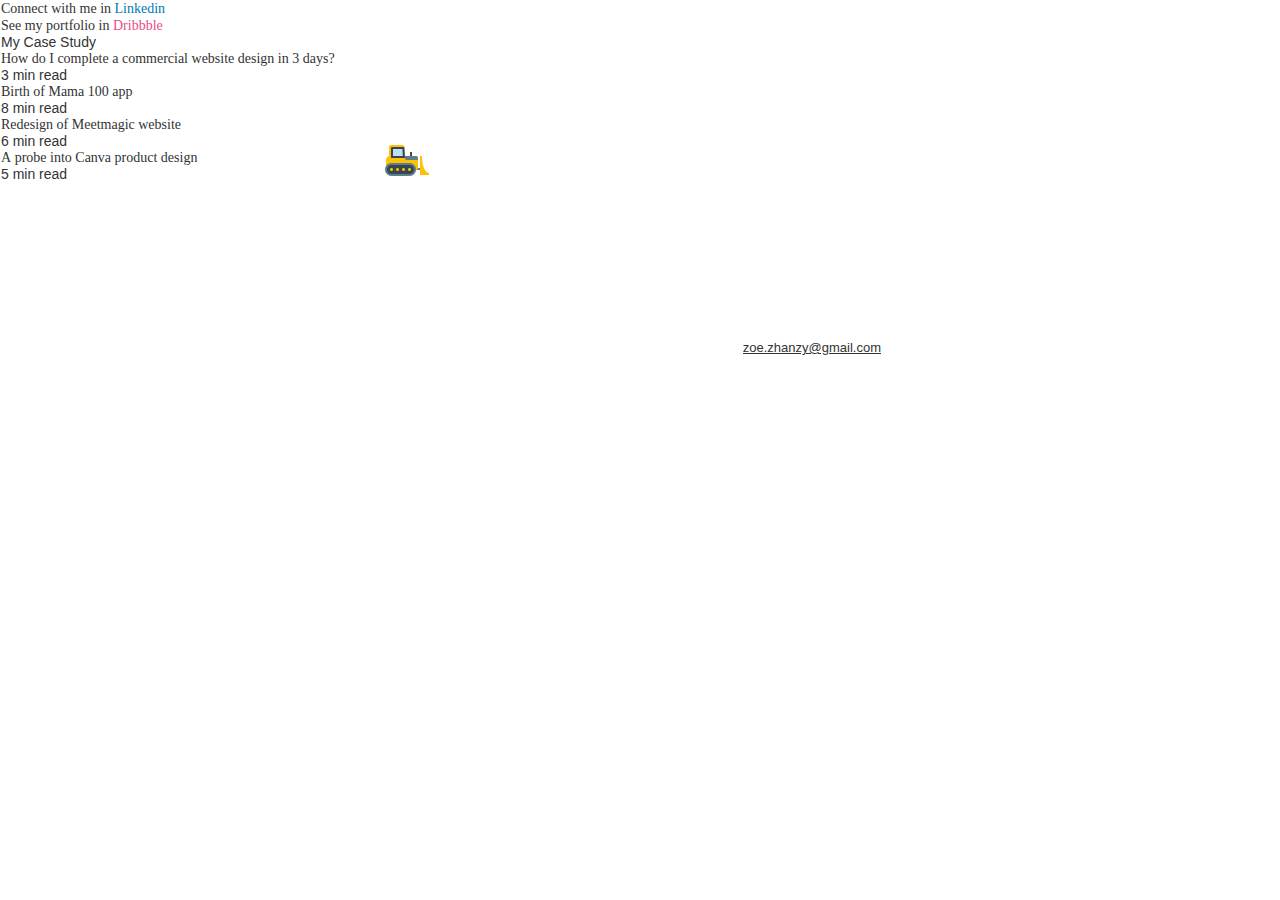
<file: index.html>
﻿<!DOCTYPE html>
<html>
  <head>
    <title>Home</title>
    <meta http-equiv="X-UA-Compatible" content="IE=edge"/>
    <meta http-equiv="content-type" content="text/html; charset=utf-8"/>
    <meta name="apple-mobile-web-app-capable" content="yes"/>
    <link href="resources/css/axure_rp_page.css" type="text/css" rel="stylesheet"/>
    <link href="data/styles.css" type="text/css" rel="stylesheet"/>
    <link href="files/home/styles.css" type="text/css" rel="stylesheet"/>
    <script src="resources/scripts/jquery-1.7.1.min.js"></script>
    <script src="resources/scripts/jquery-ui-1.8.10.custom.min.js"></script>
    <script src="resources/scripts/prototypePre.js"></script>
    <script src="data/document.js"></script>
    <script src="resources/scripts/prototypePost.js"></script>
    <script src="files/home/data.js"></script>
    <script type="text/javascript">
      $axure.utils.getTransparentGifPath = function() { return 'resources/images/transparent.gif'; };
      $axure.utils.getOtherPath = function() { return 'resources/Other.html'; };
      $axure.utils.getReloadPath = function() { return 'resources/reload.html'; };
    </script>
  </head>
  <body>
    <div id="base" class="">

      <!-- word (Dynamic Panel) -->
      <div id="u0" class="ax_default" data-label="word">
        <div id="u0_state0" class="panel_state" data-label="State1" style="">
          <div id="u0_state0_content" class="panel_state_content">

            <!-- Unnamed (Rectangle) -->
            <div id="u1" class="ax_default paragraph">
              <div id="u1_div" class=""></div>
              <div id="u1_text" class="text ">
                <p><span>Website Under Reconstruction</span></p>
              </div>
            </div>

            <!-- Unnamed (Rectangle) -->
            <div id="u2" class="ax_default heading_1">
              <div id="u2_div" class=""></div>
              <div id="u2_text" class="text ">
                <p style="font-size:48px;"><span style="font-family:'Roboto-Bold', 'Roboto Bold', 'Roboto';font-size:26px;">I'm </span><span style="font-family:'Roboto-Bold', 'Roboto Bold', 'Roboto';">Zoe Zhan</span><span style="font-family:'Roboto-Bold', 'Roboto Bold', 'Roboto';font-size:26px;">, an UX/UI </span><span style="font-family:'Roboto-Bold', 'Roboto Bold', 'Roboto';">designer</span><span style="font-family:'Roboto-Bold', 'Roboto Bold', 'Roboto';font-size:26px;"> in </span><span style="font-family:'Roboto-Bold', 'Roboto Bold', 'Roboto';">Brisbane</span><span style="font-family:'Roboto-Bold', 'Roboto Bold', 'Roboto';font-size:26px;">, </span></p><p style="font-size:26px;"><span style="font-family:'Roboto-Bold', 'Roboto Bold', 'Roboto';">open for new opportunities now</span></p><p style="font-size:26px;"><span style="font-family:'Arial-BoldMT', 'Arial Bold', 'Arial';"><br></span></p>
              </div>
            </div>

            <!-- Unnamed (Rectangle) -->
            <div id="u3" class="ax_default paragraph">
              <div id="u3_div" class=""></div>
              <div id="u3_text" class="text ">
                <p><span style="text-decoration:underline;">zoe.zhanzy@gmail.com </span></p>
              </div>
            </div>

            <!-- machine (Dynamic Panel) -->
            <div id="u4" class="ax_default" data-label="machine">
              <div id="u4_state0" class="panel_state" data-label="State1" style="">
                <div id="u4_state0_content" class="panel_state_content">

                  <!-- Unnamed (Rectangle) -->
                  <div id="u5" class="ax_default box_1">
                    <img id="u5_img" class="img " src="images/home/u5.png"/>
                  </div>

                  <!-- Unnamed (Image) -->
                  <div id="u6" class="ax_default image">
                    <img id="u6_img" class="img " src="images/home/u6.png"/>
                  </div>
                </div>
              </div>
            </div>

            <!-- Unnamed (Rectangle) -->
            <div id="u7" class="ax_default box_1">
              <div id="u7_div" class=""></div>
            </div>

            <!-- Unnamed (Rectangle) -->
            <div id="u8" class="ax_default box_1">
              <div id="u8_div" class=""></div>
            </div>

            <!-- Unnamed (Rectangle) -->
            <div id="u9" class="ax_default box_1">
              <div id="u9_div" class=""></div>
            </div>
          </div>
        </div>
      </div>

      <!-- Unnamed (Rectangle) -->
      <div id="u10" class="ax_default label">
        <div id="u10_div" class=""></div>
        <div id="u10_text" class="text ">
          <p><span style="font-family:'Roboto-Bold', 'Roboto Bold', 'Roboto';">Connect with me in</span><span style="font-family:'Seravek-Bold', 'Seravek Bold', 'Seravek';"> </span><span style="font-family:'Seravek-Bold', 'Seravek Bold', 'Seravek';color:#0077B5;">Linkedin</span></p>
        </div>
      </div>

      <!-- Unnamed (Rectangle) -->
      <div id="u11" class="ax_default label">
        <div id="u11_div" class=""></div>
        <div id="u11_text" class="text ">
          <p><span style="font-family:'Roboto-Bold', 'Roboto Bold', 'Roboto';">See my portfolio in </span><span style="font-family:'Seravek-Bold', 'Seravek Bold', 'Seravek';color:#EA4C89;">Dribbble</span></p>
        </div>
      </div>

      <!-- Unnamed (Rectangle) -->
      <div id="u12" class="ax_default label">
        <div id="u12_div" class=""></div>
        <div id="u12_text" class="text ">
          <p><span>My Case Study</span></p>
        </div>
      </div>

      <!-- Unnamed (Group) -->
      <div id="u13" class="ax_default" data-left="279" data-top="493" data-width="642" data-height="30">

        <!-- Unnamed (Rectangle) -->
        <div id="u14" class="ax_default label">
          <div id="u14_div" class=""></div>
          <div id="u14_text" class="text ">
            <p><span style="font-family:'Times-Bold', 'Times Bold', 'Times';">How</span><span style="font-family:'DevanagariMT-Bold', 'Devanagari MT Bold', 'Devanagari MT';"> </span><span style="font-family:'Times-Bold', 'Times Bold', 'Times';">do</span><span style="font-family:'DevanagariMT-Bold', 'Devanagari MT Bold', 'Devanagari MT';"> </span><span style="font-family:'Times-Bold', 'Times Bold', 'Times';">I</span><span style="font-family:'DevanagariMT-Bold', 'Devanagari MT Bold', 'Devanagari MT';"> </span><span style="font-family:'Times-Bold', 'Times Bold', 'Times';">complete</span><span style="font-family:'DevanagariMT-Bold', 'Devanagari MT Bold', 'Devanagari MT';"> </span><span style="font-family:'Times-Bold', 'Times Bold', 'Times';">a</span><span style="font-family:'DevanagariMT-Bold', 'Devanagari MT Bold', 'Devanagari MT';"> </span><span style="font-family:'Times-Bold', 'Times Bold', 'Times';">commercial</span><span style="font-family:'DevanagariMT-Bold', 'Devanagari MT Bold', 'Devanagari MT';"> </span><span style="font-family:'Times-Bold', 'Times Bold', 'Times';">website</span><span style="font-family:'DevanagariMT-Bold', 'Devanagari MT Bold', 'Devanagari MT';"> </span><span style="font-family:'Times-Bold', 'Times Bold', 'Times';">design</span><span style="font-family:'DevanagariMT-Bold', 'Devanagari MT Bold', 'Devanagari MT';"> </span><span style="font-family:'Times-Bold', 'Times Bold', 'Times';">in</span><span style="font-family:'DevanagariMT-Bold', 'Devanagari MT Bold', 'Devanagari MT';"> 3 </span><span style="font-family:'Times-Bold', 'Times Bold', 'Times';">days</span><span style="font-family:'DevanagariMT-Bold', 'Devanagari MT Bold', 'Devanagari MT';">?</span></p>
          </div>
        </div>

        <!-- Unnamed (Rectangle) -->
        <div id="u15" class="ax_default label">
          <div id="u15_div" class=""></div>
          <div id="u15_text" class="text ">
            <p><span>3 min read</span></p>
          </div>
        </div>
      </div>

      <!-- Unnamed (Group) -->
      <div id="u16" class="ax_default" data-left="279" data-top="567" data-width="642" data-height="30">

        <!-- Unnamed (Rectangle) -->
        <div id="u17" class="ax_default label">
          <div id="u17_div" class=""></div>
          <div id="u17_text" class="text ">
            <p><a href="https://drive.google.com/open?id=18VFcGLgx6IGkjNLeyuZAL8SQSCjryoiS" target="_blank" style="text-decoration: none"><span style="font-family:'Times-Bold', 'Times Bold', 'Times';">Birth of</span><span style="font-family:'DevanagariMT-Bold', 'Devanagari MT Bold', 'Devanagari MT';"> </span><span style="font-family:'Times-Bold', 'Times Bold', 'Times';">Mama</span><span style="font-family:'DevanagariMT-Bold', 'Devanagari MT Bold', 'Devanagari MT';"> 100 </span><span style="font-family:'Times-Bold', 'Times Bold', 'Times';">app</span></a></p>
          </div>
        </div>

        <!-- Unnamed (Rectangle) -->
        <div id="u18" class="ax_default label">
          <div id="u18_div" class=""></div>
          <div id="u18_text" class="text ">
            <p><span>8 min read</span></p>
          </div>
        </div>
      </div>

      <!-- Unnamed (Group) -->
      <div id="u19" class="ax_default" data-left="279" data-top="604" data-width="642" data-height="30">

        <!-- Unnamed (Rectangle) -->
        <div id="u20" class="ax_default label">
          <div id="u20_div" class=""></div>
          <div id="u20_text" class="text ">
            <p><span style="font-family:'Times-Bold', 'Times Bold', 'Times';">Redesign of</span><span style="font-family:'DevanagariMT-Bold', 'Devanagari MT Bold', 'Devanagari MT';"> </span><span style="font-family:'Times-Bold', 'Times Bold', 'Times';">Meetmagic</span><span style="font-family:'DevanagariMT-Bold', 'Devanagari MT Bold', 'Devanagari MT';"> </span><span style="font-family:'Times-Bold', 'Times Bold', 'Times';">website</span></p>
          </div>
        </div>

        <!-- Unnamed (Rectangle) -->
        <div id="u21" class="ax_default label">
          <div id="u21_div" class=""></div>
          <div id="u21_text" class="text ">
            <p><span>6 min read</span></p>
          </div>
        </div>
      </div>

      <!-- Unnamed (Group) -->
      <div id="u22" class="ax_default" data-left="279" data-top="530" data-width="642" data-height="30">

        <!-- Unnamed (Rectangle) -->
        <div id="u23" class="ax_default label">
          <div id="u23_div" class=""></div>
          <div id="u23_text" class="text ">
            <p><span style="font-family:'Times-Bold', 'Times Bold', 'Times';">A</span><span style="font-family:'DevanagariMT-Bold', 'Devanagari MT Bold', 'Devanagari MT';"> </span><span style="font-family:'Times-Bold', 'Times Bold', 'Times';">probe</span><span style="font-family:'DevanagariMT-Bold', 'Devanagari MT Bold', 'Devanagari MT';"> </span><span style="font-family:'Times-Bold', 'Times Bold', 'Times';">into</span><span style="font-family:'DevanagariMT-Bold', 'Devanagari MT Bold', 'Devanagari MT';"> </span><span style="font-family:'Times-Bold', 'Times Bold', 'Times';">Canva</span><span style="font-family:'DevanagariMT-Bold', 'Devanagari MT Bold', 'Devanagari MT';"> </span><span style="font-family:'Times-Bold', 'Times Bold', 'Times';">product</span><span style="font-family:'DevanagariMT-Bold', 'Devanagari MT Bold', 'Devanagari MT';"> </span><span style="font-family:'Times-Bold', 'Times Bold', 'Times';">design</span></p>
          </div>
        </div>

        <!-- Unnamed (Rectangle) -->
        <div id="u24" class="ax_default label">
          <div id="u24_div" class=""></div>
          <div id="u24_text" class="text ">
            <p><span>5 min read</span></p>
          </div>
        </div>
      </div>
    </div>
  </body>
</html>
</file>
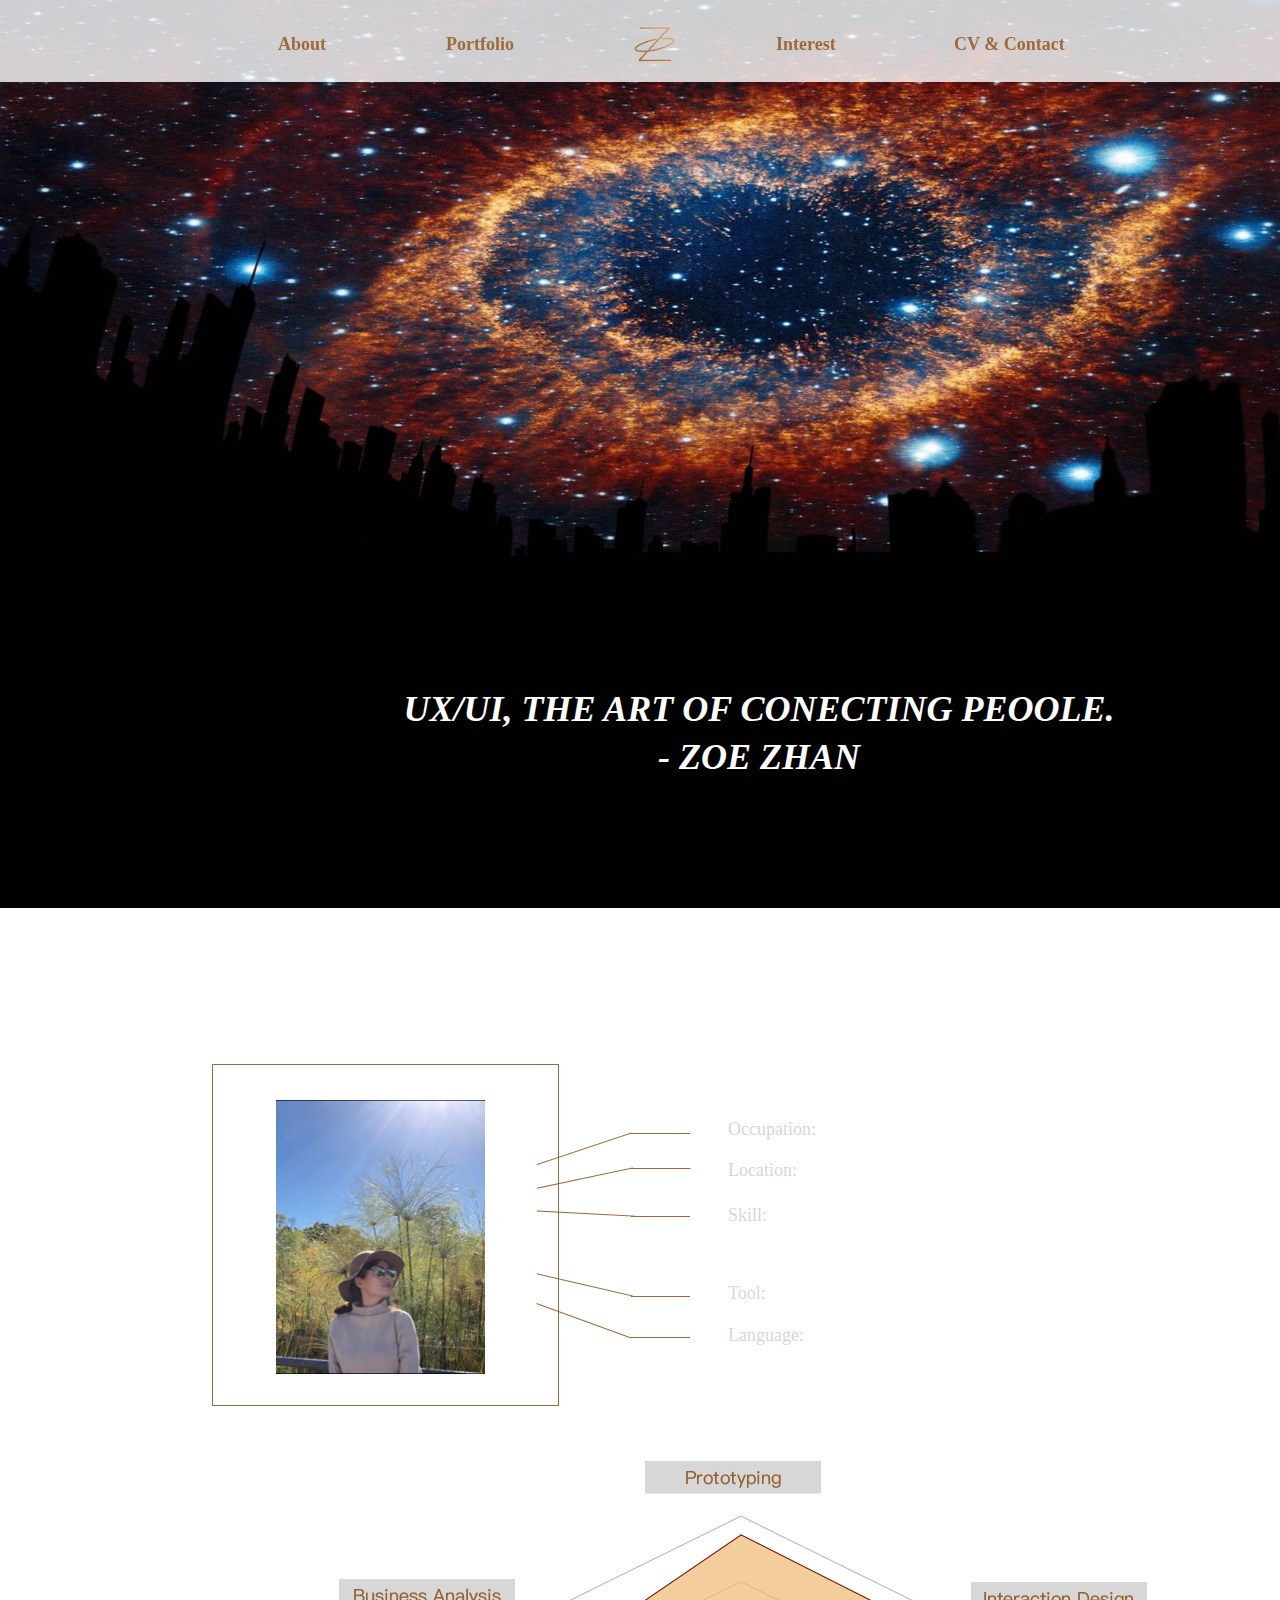
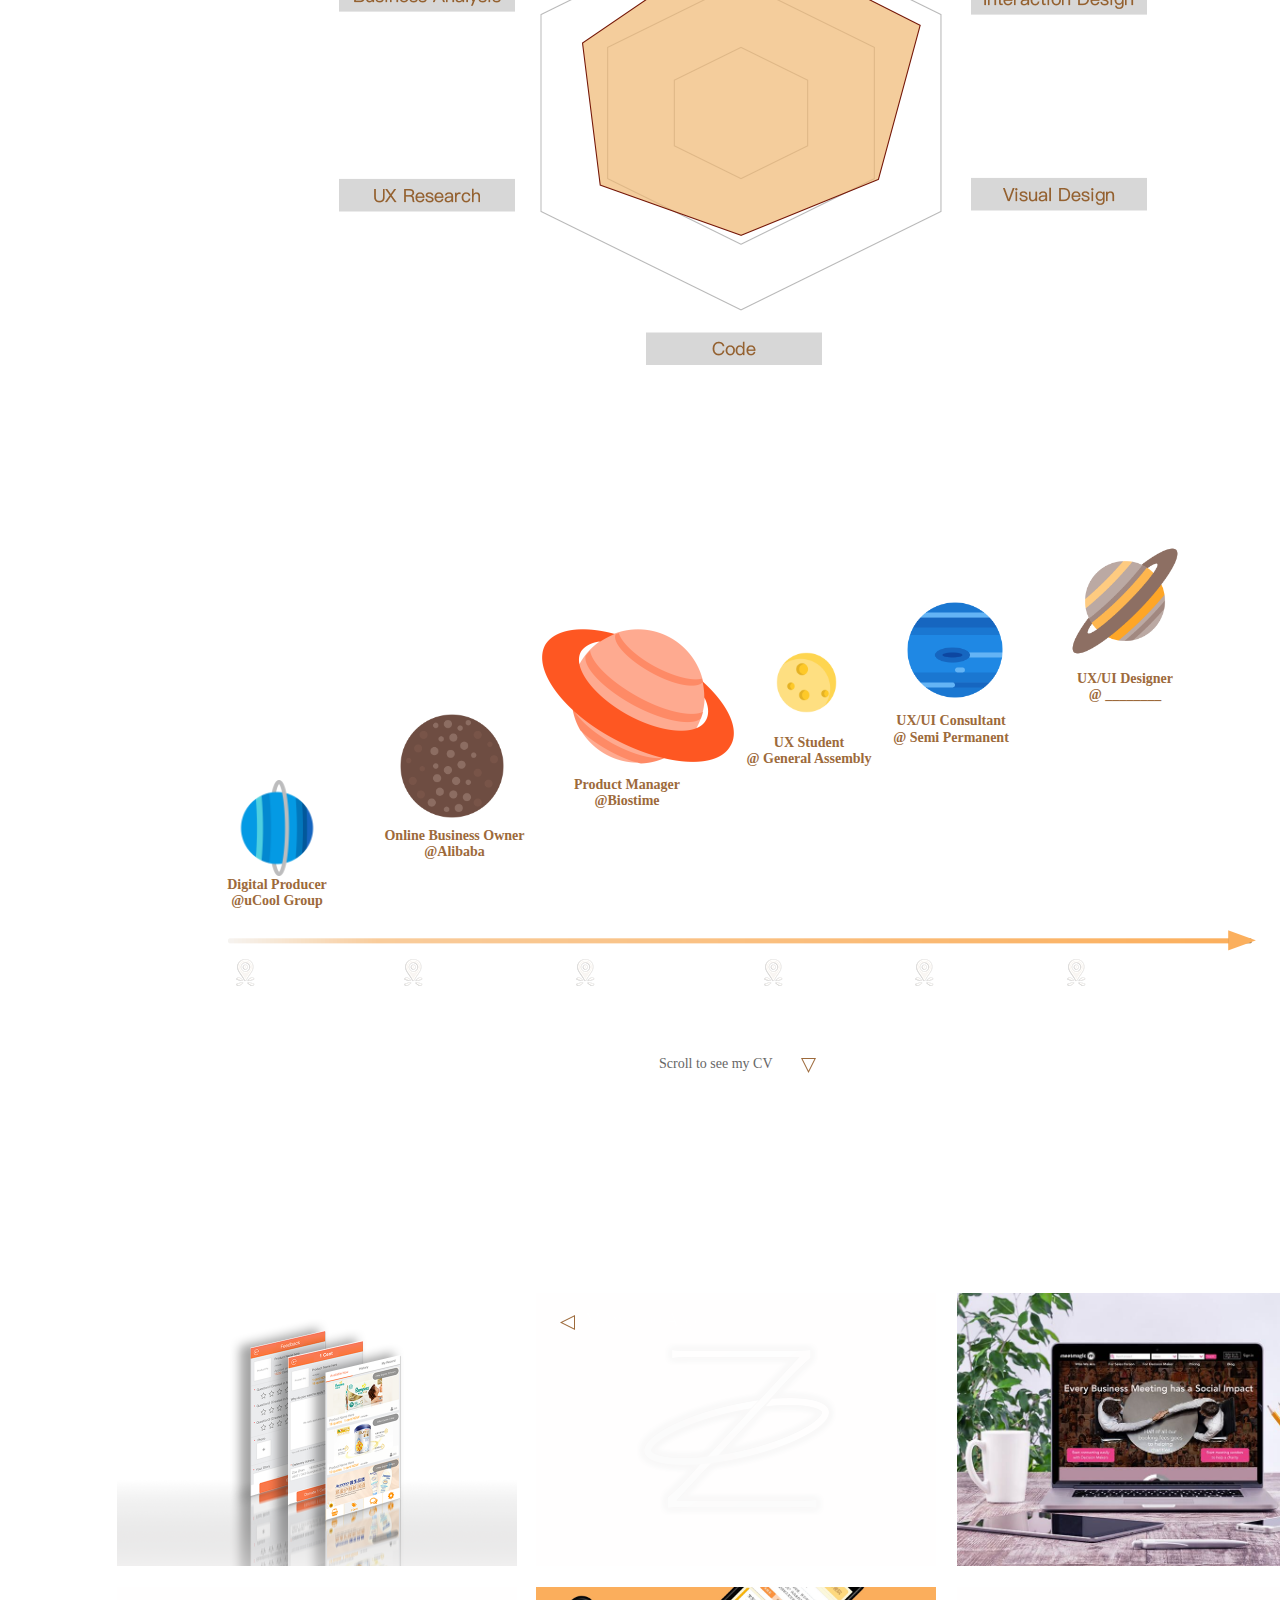
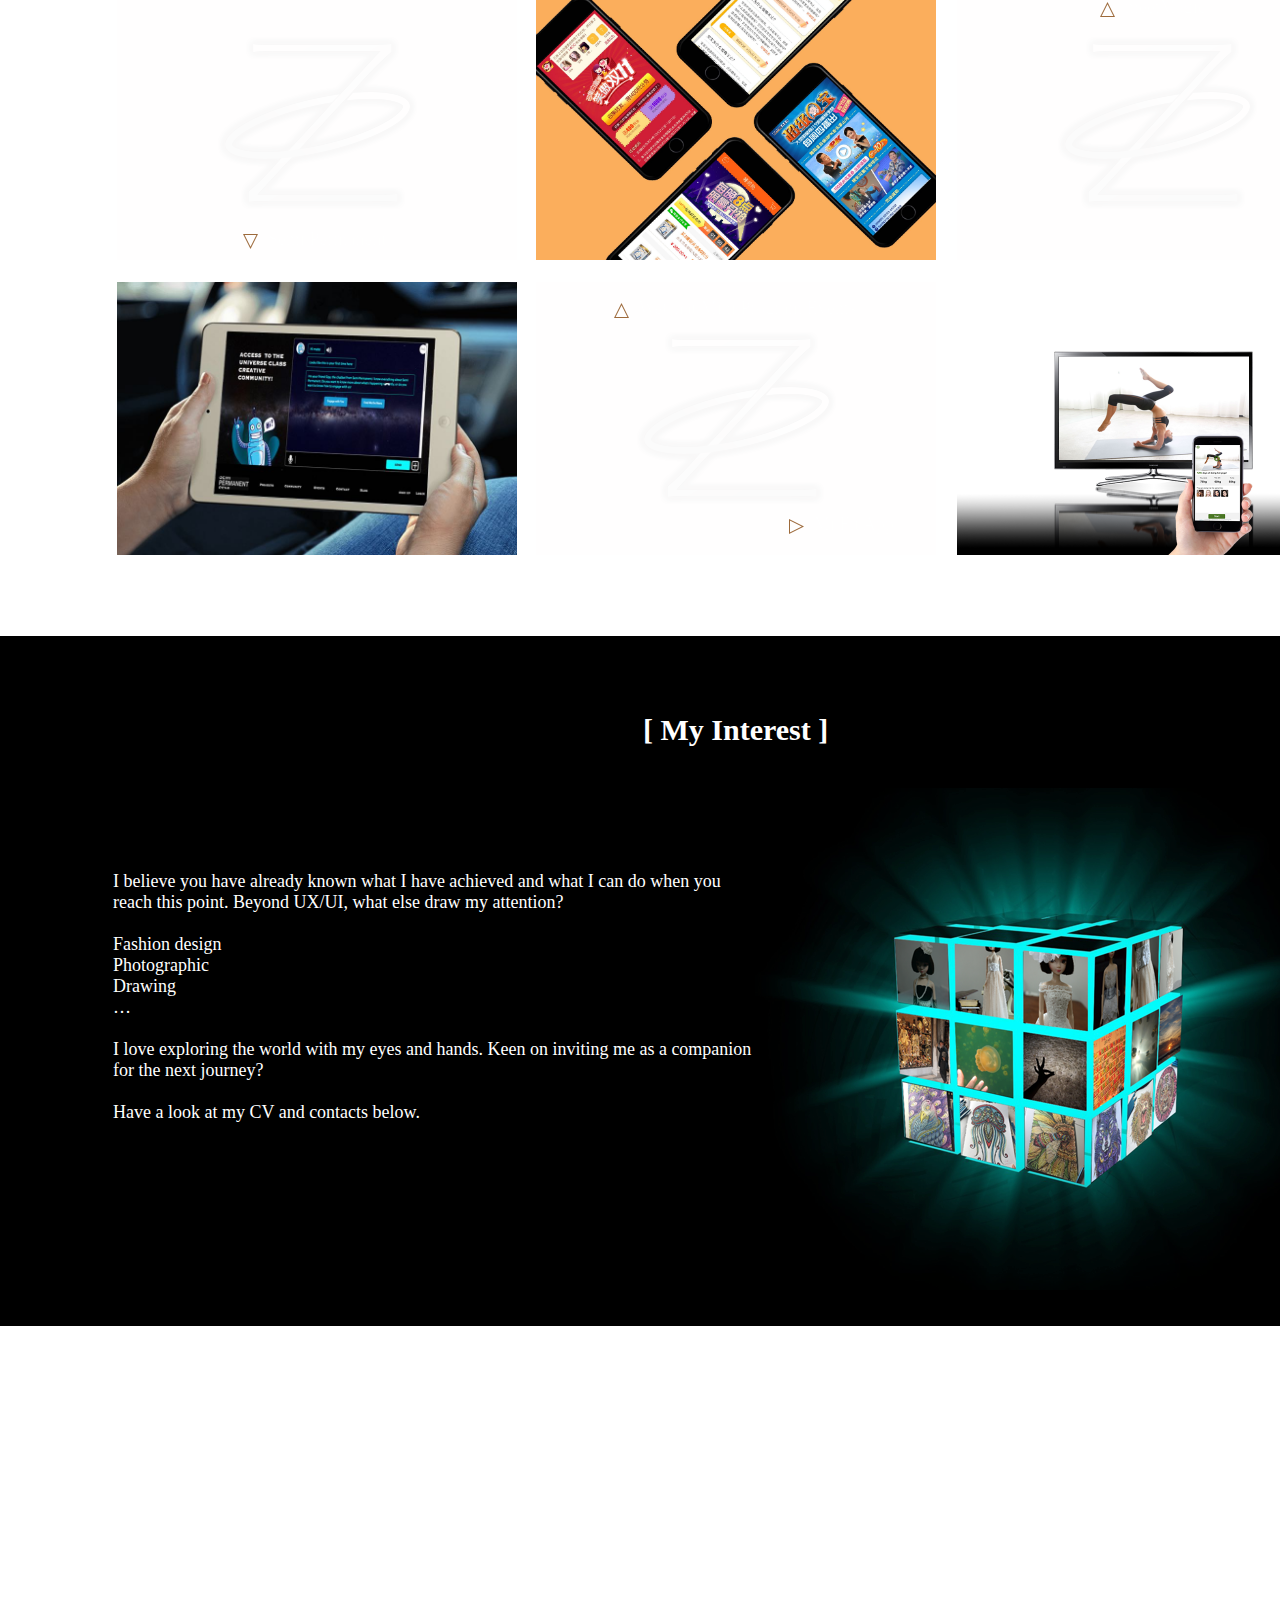
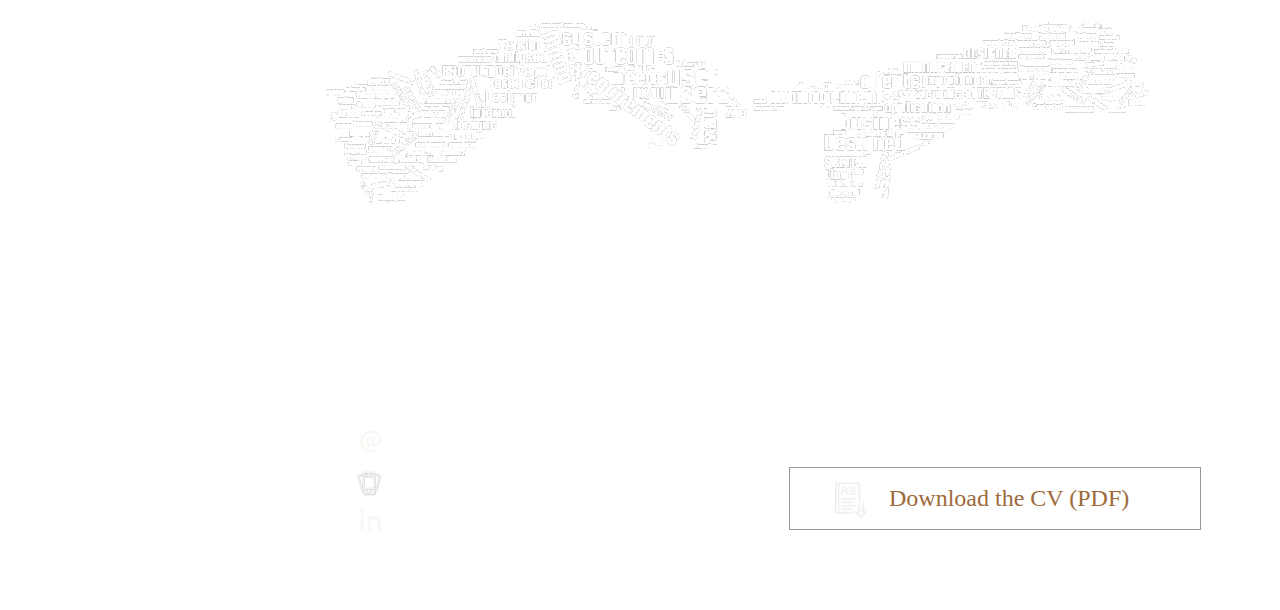
<file: new_page_1.html>
﻿<!DOCTYPE html>
<html>
  <head>
    <title>New Page 1</title>
    <meta http-equiv="X-UA-Compatible" content="IE=edge"/>
    <meta http-equiv="content-type" content="text/html; charset=utf-8"/>
    <meta name="apple-mobile-web-app-capable" content="yes"/>
    <link href="resources/css/axure_rp_page.css" type="text/css" rel="stylesheet"/>
    <link href="data/styles.css" type="text/css" rel="stylesheet"/>
    <link href="files/new_page_1/styles.css" type="text/css" rel="stylesheet"/>
    <script src="resources/scripts/jquery-1.7.1.min.js"></script>
    <script src="resources/scripts/jquery-ui-1.8.10.custom.min.js"></script>
    <script src="resources/scripts/prototypePre.js"></script>
    <script src="data/document.js"></script>
    <script src="resources/scripts/prototypePost.js"></script>
    <script src="files/new_page_1/data.js"></script>
    <script type="text/javascript">
      $axure.utils.getTransparentGifPath = function() { return 'resources/images/transparent.gif'; };
      $axure.utils.getOtherPath = function() { return 'resources/Other.html'; };
      $axure.utils.getReloadPath = function() { return 'resources/reload.html'; };
    </script>
  </head>
  <body>
    <div id="base" class="">

      <!-- cv&content (Group) -->
      <div id="u6" class="ax_default" data-label="cv&amp;content" data-left="113" data-top="4580" data-width="1248" data-height="830">

        <!-- Unnamed (Rectangle) -->
        <div id="u7" class="ax_default box_3">
          <div id="u7_div" class=""></div>
        </div>

        <!-- Unnamed (Image) -->
        <div id="u8" class="ax_default image">
          <img id="u8_img" class="img " src="images/new_page_1/u8.png"/>
        </div>

        <!-- Unnamed (Rectangle) -->
        <div id="u9" class="ax_default label">
          <div id="u9_div" class=""></div>
          <div id="u9_text" class="text ">
            <p><span>[ CV &amp; Contact ]</span></p>
          </div>
        </div>

        <!-- Unnamed (Rectangle) -->
        <div id="u10" class="ax_default paragraph">
          <div id="u10_div" class=""></div>
          <div id="u10_text" class="text ">
            <p><span>zoezhan1103@gmail.com</span></p>
          </div>
        </div>

        <!-- Unnamed (Rectangle) -->
        <div id="u11" class="ax_default paragraph">
          <div id="u11_div" class=""></div>
          <div id="u11_text" class="text ">
            <p><span>0410510908</span></p>
          </div>
        </div>

        <!-- Unnamed (Rectangle) -->
        <div id="u12" class="ax_default paragraph">
          <div id="u12_div" class=""></div>
          <div id="u12_text" class="text ">
            <p><span>www.linkedin.com/in/zoezhan/</span></p>
          </div>
        </div>

        <!-- Unnamed (Image) -->
        <div id="u13" class="ax_default image">
          <img id="u13_img" class="img " src="images/new_page_1/u13.png"/>
        </div>

        <!-- Unnamed (Image) -->
        <div id="u14" class="ax_default image">
          <img id="u14_img" class="img " src="images/new_page_1/u14.png"/>
        </div>

        <!-- Unnamed (Image) -->
        <div id="u15" class="ax_default image">
          <img id="u15_img" class="img " src="images/new_page_1/u15.png"/>
        </div>

        <!-- CV  BUTTON (Group) -->
        <div id="u16" class="ax_default" data-label="CV&nbsp; BUTTON" data-left="789" data-top="5267" data-width="412" data-height="63">

          <!-- BUTTON (Dynamic Panel) -->
          <div id="u17" class="ax_default" data-label="BUTTON">
            <div id="u17_state0" class="panel_state" data-label="State1" style="">
              <div id="u17_state0_content" class="panel_state_content">

                <!-- Unnamed (Rectangle) -->
                <div id="u18" class="ax_default box_1">
                  <div id="u18_div" class=""></div>
                </div>
              </div>
            </div>
            <div id="u17_state1" class="panel_state" data-label="State2" style="visibility: hidden;">
              <div id="u17_state1_content" class="panel_state_content">

                <!-- Unnamed (Rectangle) -->
                <div id="u19" class="ax_default box_1">
                  <div id="u19_div" class=""></div>
                </div>
              </div>
            </div>
          </div>

          <!-- Unnamed (Rectangle) -->
          <div id="u20" class="ax_default paragraph">
            <div id="u20_div" class=""></div>
            <div id="u20_text" class="text ">
              <p><span>Download the CV (PDF)</span></p>
            </div>
          </div>

          <!-- Unnamed (Image) -->
          <div id="u21" class="ax_default image">
            <img id="u21_img" class="img " src="images/new_page_1/u21.png"/>
          </div>
        </div>
      </div>

      <!-- Interest (Dynamic Panel) -->
      <div id="u22" class="ax_default" data-label="Interest">
        <div id="u22_state0" class="panel_state" data-label="State1" style="">
          <div id="u22_state0_content" class="panel_state_content">

            <!-- Unnamed (Group) -->
            <div id="u23" class="ax_default" data-left="0" data-top="152" data-width="1310" data-height="502">

              <!-- Unnamed (Image) -->
              <div id="u24" class="ax_default image">
                <img id="u24_img" class="img " src="images/new_page_1/u24.png"/>
              </div>

              <!-- Unnamed (Rectangle) -->
              <div id="u25" class="ax_default paragraph">
                <div id="u25_div" class=""></div>
                <div id="u25_text" class="text ">
                  <p style="font-size:30px;"><span style="font-family:'LucidaGrande-Bold', 'Lucida Grande Bold', 'Lucida Grande';font-weight:700;"><br></span></p><p style="font-size:30px;"><span style="font-family:'LucidaGrande-Bold', 'Lucida Grande Bold', 'Lucida Grande';font-weight:700;"><br></span></p><p style="font-size:13px;"><span style="font-family:'ArialMT', 'Arial';font-weight:400;"><br></span></p><p style="font-size:18px;"><span style="font-family:'LucidaGrande', 'Lucida Grande';font-weight:400;">I believe you have already known what I have achieved and what I can do when you reach this point. Beyond UX/UI, what else draw my attention?</span></p><p style="font-size:18px;"><span style="font-family:'LucidaGrande', 'Lucida Grande';font-weight:400;"><br></span></p><p style="font-size:18px;"><span style="font-family:'LucidaGrande', 'Lucida Grande';font-weight:400;">Fashion design</span></p><p style="font-size:18px;"><span style="font-family:'LucidaGrande', 'Lucida Grande';font-weight:400;">Photographic </span></p><p style="font-size:18px;"><span style="font-family:'LucidaGrande', 'Lucida Grande';font-weight:400;">Drawing </span></p><p style="font-size:18px;"><span style="font-family:'LucidaGrande', 'Lucida Grande';font-weight:400;">…</span></p><p style="font-size:18px;"><span style="font-family:'LucidaGrande', 'Lucida Grande';font-weight:400;"><br></span></p><p style="font-size:18px;"><span style="font-family:'LucidaGrande', 'Lucida Grande';font-weight:400;">I love exploring the world with my eyes and hands. Keen on inviting me as a companion for the next journey?</span></p><p style="font-size:18px;"><span style="font-family:'LucidaGrande', 'Lucida Grande';font-weight:400;"><br></span></p><p style="font-size:13px;"><span style="font-family:'LucidaGrande', 'Lucida Grande';font-weight:400;font-size:18px;">Have a look at my CV and contacts below.</span></p><p style="font-size:13px;"><span style="font-family:'ArialMT', 'Arial';font-weight:400;"><br></span></p><p style="font-size:13px;"><span style="font-family:'ArialMT', 'Arial';font-weight:400;"><br></span></p>
                </div>
              </div>
            </div>

            <!-- Unnamed (Rectangle) -->
            <div id="u26" class="ax_default paragraph">
              <div id="u26_div" class=""></div>
              <div id="u26_text" class="text ">
                <p><span>[ My Interest ]</span></p>
              </div>
            </div>
          </div>
        </div>
      </div>

      <!-- Portfolio (Group) -->
      <div id="u27" class="ax_default" data-label="Portfolio" data-left="117" data-top="2800" data-width="1240" data-height="955">

        <!-- pics (Group) -->
        <div id="u28" class="ax_default" data-label="pics" data-left="117" data-top="2893" data-width="1240" data-height="862">

          <!-- p1 (Image) -->
          <div id="u29" class="ax_default image" data-label="p1">
            <img id="u29_img" class="img " src="images/new_page_1/p1_u29.png"/>
          </div>

          <!-- p2 (Image) -->
          <div id="u30" class="ax_default image" data-label="p2">
            <img id="u30_img" class="img " src="images/new_page_1/p2_u30.jpg"/>
          </div>

          <!-- Unnamed (Image) -->
          <div id="u31" class="ax_default image">
            <img id="u31_img" class="img " src="images/new_page_1/u31.jpg"/>
          </div>

          <!-- Unnamed (Image) -->
          <div id="u32" class="ax_default image">
            <img id="u32_img" class="img " src="images/new_page_1/u32.png"/>
          </div>

          <!-- p3 (Image) -->
          <div id="u33" class="ax_default image" data-label="p3">
            <img id="u33_img" class="img " src="images/new_page_1/p3_u33.jpg"/>
          </div>

          <!-- Unnamed (Image) -->
          <div id="u34" class="ax_default image">
            <img id="u34_img" class="img " src="images/new_page_1/u34.png"/>
          </div>

          <!-- Unnamed (Image) -->
          <div id="u35" class="ax_default image">
            <img id="u35_img" class="img " src="images/new_page_1/u34.png"/>
          </div>

          <!-- Unnamed (Image) -->
          <div id="u36" class="ax_default image">
            <img id="u36_img" class="img " src="images/new_page_1/u34.png"/>
          </div>

          <!-- Unnamed (Image) -->
          <div id="u37" class="ax_default image">
            <img id="u37_img" class="img " src="images/new_page_1/u34.png"/>
          </div>
        </div>

        <!-- p1arrow (Dynamic Panel) -->
        <div id="u38" class="ax_default" data-label="p1arrow">
          <div id="u38_state0" class="panel_state" data-label="State1" style="">
            <div id="u38_state0_content" class="panel_state_content">

              <!-- Unnamed (Shape) -->
              <div id="u39" class="ax_default ellipse">
                <img id="u39_img" class="img " src="images/new_page_1/u39.png"/>
              </div>
            </div>
          </div>
          <div id="u38_state1" class="panel_state" data-label="State2" style="visibility: hidden;">
            <div id="u38_state1_content" class="panel_state_content">

              <!-- Unnamed (Shape) -->
              <div id="u40" class="ax_default ellipse">
                <img id="u40_img" class="img " src="images/new_page_1/u40.png"/>
              </div>
            </div>
          </div>
        </div>

        <!-- Unnamed (Rectangle) -->
        <div id="u41" class="ax_default paragraph">
          <div id="u41_div" class=""></div>
          <div id="u41_text" class="text ">
            <p><span>Mama 100 App</span></p>
          </div>
        </div>

        <!-- p2arrow (Dynamic Panel) -->
        <div id="u42" class="ax_default" data-label="p2arrow">
          <div id="u42_state0" class="panel_state" data-label="State1" style="">
            <div id="u42_state0_content" class="panel_state_content">

              <!-- Unnamed (Shape) -->
              <div id="u43" class="ax_default ellipse">
                <img id="u43_img" class="img " src="images/new_page_1/u43.png"/>
              </div>
            </div>
          </div>
          <div id="u42_state1" class="panel_state" data-label="State2" style="visibility: hidden;">
            <div id="u42_state1_content" class="panel_state_content">

              <!-- Unnamed (Shape) -->
              <div id="u44" class="ax_default ellipse">
                <img id="u44_img" class="img " src="images/new_page_1/u40.png"/>
              </div>
            </div>
          </div>
        </div>

        <!-- Unnamed (Rectangle) -->
        <div id="u45" class="ax_default paragraph">
          <div id="u45_div" class=""></div>
          <div id="u45_text" class="text ">
            <p><span>meetMagic</span></p>
          </div>
        </div>

        <!-- p3arrow (Dynamic Panel) -->
        <div id="u46" class="ax_default" data-label="p3arrow">
          <div id="u46_state0" class="panel_state" data-label="State1" style="">
            <div id="u46_state0_content" class="panel_state_content">

              <!-- Unnamed (Shape) -->
              <div id="u47" class="ax_default ellipse">
                <img id="u47_img" class="img " src="images/new_page_1/u43.png"/>
              </div>
            </div>
          </div>
          <div id="u46_state1" class="panel_state" data-label="State2" style="visibility: hidden;">
            <div id="u46_state1_content" class="panel_state_content">

              <!-- Unnamed (Shape) -->
              <div id="u48" class="ax_default ellipse">
                <img id="u48_img" class="img " src="images/new_page_1/u40.png"/>
              </div>
            </div>
          </div>
        </div>

        <!-- Unnamed (Rectangle) -->
        <div id="u49" class="ax_default paragraph">
          <div id="u49_div" class=""></div>
          <div id="u49_text" class="text ">
            <p><span>WeChat Mini Program Events</span></p>
          </div>
        </div>

        <!-- Unnamed (Rectangle) -->
        <div id="u50" class="ax_default paragraph">
          <div id="u50_div" class=""></div>
          <div id="u50_text" class="text ">
            <p><span style="font-family:'LucidaGrande-Bold', 'Lucida Grande Bold', 'Lucida Grande';font-weight:700;">[ Portfolio</span><span style="font-family:'PingFangSC-Semibold', 'PingFang SC Semibold', 'PingFang SC';font-weight:650;"> ]</span></p>
          </div>
        </div>

        <!-- p4arrow (Dynamic Panel) -->
        <div id="u51" class="ax_default" data-label="p4arrow">
          <div id="u51_state0" class="panel_state" data-label="State1" style="">
            <div id="u51_state0_content" class="panel_state_content">

              <!-- Unnamed (Shape) -->
              <div id="u52" class="ax_default ellipse">
                <img id="u52_img" class="img " src="images/new_page_1/u39.png"/>
              </div>
            </div>
          </div>
          <div id="u51_state1" class="panel_state" data-label="State2" style="visibility: hidden;">
            <div id="u51_state1_content" class="panel_state_content">

              <!-- Unnamed (Shape) -->
              <div id="u53" class="ax_default ellipse">
                <img id="u53_img" class="img " src="images/new_page_1/u53.png"/>
              </div>
            </div>
          </div>
        </div>

        <!-- Unnamed (Rectangle) -->
        <div id="u54" class="ax_default paragraph">
          <div id="u54_div" class=""></div>
          <div id="u54_text" class="text ">
            <p><span>Semi Permanent</span></p>
          </div>
        </div>

        <!-- p5arrow (Dynamic Panel) -->
        <div id="u55" class="ax_default" data-label="p5arrow">
          <div id="u55_state0" class="panel_state" data-label="State1" style="">
            <div id="u55_state0_content" class="panel_state_content">

              <!-- Unnamed (Shape) -->
              <div id="u56" class="ax_default ellipse">
                <img id="u56_img" class="img " src="images/new_page_1/u39.png"/>
              </div>
            </div>
          </div>
          <div id="u55_state1" class="panel_state" data-label="State2" style="visibility: hidden;">
            <div id="u55_state1_content" class="panel_state_content">

              <!-- Unnamed (Shape) -->
              <div id="u57" class="ax_default ellipse">
                <img id="u57_img" class="img " src="images/new_page_1/u40.png"/>
              </div>
            </div>
          </div>
        </div>

        <!-- Unnamed (Rectangle) -->
        <div id="u58" class="ax_default paragraph">
          <div id="u58_div" class=""></div>
          <div id="u58_text" class="text ">
            <p><span>Mi Fit App</span></p>
          </div>
        </div>
      </div>

      <!-- experience (Dynamic Panel) -->
      <div id="u59" class="ax_default" data-label="experience">
        <div id="u59_state0" class="panel_state" data-label="State1" style="">
          <div id="u59_state0_content" class="panel_state_content">

            <!-- Unnamed (Image) -->
            <div id="u60" class="ax_default image">
              <img id="u60_img" class="img " src="images/new_page_1/u60.png"/>
            </div>

            <!-- Unnamed (Shape) -->
            <div id="u61" class="ax_default ellipse">
              <img id="u61_img" class="img " src="images/new_page_1/u39.png"/>
            </div>

            <!-- p3b (Image) -->
            <div id="u62" class="ax_default image" data-label="p3b">
              <img id="u62_img" class="img " src="images/new_page_1/p3b_u62.png"/>
            </div>

            <!-- Unnamed (Rectangle) -->
            <div id="u63" class="ax_default paragraph">
              <div id="u63_div" class=""></div>
              <div id="u63_text" class="text ">
                <p><span>Product Manager</span></p><p><span>@Biostime</span></p>
              </div>
            </div>

            <!-- p6b (Image) -->
            <div id="u64" class="ax_default image" data-label="p6b">
              <img id="u64_img" class="img " src="images/new_page_1/p6b_u64.png"/>
            </div>

            <!-- p1 (Group) -->
            <div id="u65" class="ax_default" data-label="p1" data-left="10" data-top="330" data-width="148" data-height="208">

              <!-- p1b (Image) -->
              <div id="u66" class="ax_default image" data-label="p1b">
                <img id="u66_img" class="img " src="images/new_page_1/p1b_u66.png"/>
              </div>

              <!-- Unnamed (Rectangle) -->
              <div id="u67" class="ax_default paragraph">
                <img id="u67_img" class="img " src="images/new_page_1/u67.png"/>
                <div id="u67_text" class="text ">
                  <p><span>Digital Producer</span></p><p><span>@uCool Group</span></p>
                </div>
              </div>

              <!-- p1t (Group) -->
              <div id="u68" class="ax_default" data-label="p1t" data-left="40" data-top="504" data-width="118" data-height="34">

                <!-- Unnamed (Image) -->
                <div id="u69" class="ax_default image">
                  <img id="u69_img" class="img " src="images/new_page_1/u69.png"/>
                </div>

                <!-- Unnamed (Rectangle) -->
                <div id="u70" class="ax_default label">
                  <img id="u70_img" class="img " src="images/new_page_1/u70.png"/>
                  <div id="u70_text" class="text ">
                    <p><span>Guangzhou</span></p><p><span>2007 - 2009</span></p>
                  </div>
                </div>
              </div>
            </div>

            <!-- p5b (Image) -->
            <div id="u71" class="ax_default image" data-label="p5b">
              <img id="u71_img" class="img " src="images/new_page_1/p5b_u71.png"/>
            </div>

            <!-- p2 (Group) -->
            <div id="u72" class="ax_default" data-label="p2" data-left="170" data-top="251" data-width="177" data-height="287">

              <!-- Unnamed (Rectangle) -->
              <div id="u73" class="ax_default paragraph">
                <img id="u73_img" class="img " src="images/new_page_1/u73.png"/>
                <div id="u73_text" class="text ">
                  <p><span>Online Business Owner</span></p><p><span>@Alibaba</span></p>
                </div>
              </div>

              <!-- p2b (Image) -->
              <div id="u74" class="ax_default image" data-label="p2b">
                <img id="u74_img" class="img " src="images/new_page_1/p2b_u74.png"/>
              </div>

              <!-- p2t (Group) -->
              <div id="u75" class="ax_default" data-label="p2t" data-left="208" data-top="504" data-width="118" data-height="34">

                <!-- Unnamed (Image) -->
                <div id="u76" class="ax_default image">
                  <img id="u76_img" class="img " src="images/new_page_1/u69.png"/>
                </div>

                <!-- Unnamed (Rectangle) -->
                <div id="u77" class="ax_default label">
                  <img id="u77_img" class="img " src="images/new_page_1/u70.png"/>
                  <div id="u77_text" class="text ">
                    <p><span>Guangzhou</span></p><p><span>2010 - 2011</span></p>
                  </div>
                </div>
              </div>
            </div>

            <!-- p4b (Image) -->
            <div id="u78" class="ax_default image" data-label="p4b">
              <img id="u78_img" class="img " src="images/new_page_1/p4b_u78.png"/>
            </div>

            <!-- Unnamed (Rectangle) -->
            <div id="u79" class="ax_default paragraph">
              <div id="u79_div" class=""></div>
              <div id="u79_text" class="text ">
                <p><span>UX Student</span></p><p><span>@ General Assembly</span></p>
              </div>
            </div>

            <!-- Unnamed (Rectangle) -->
            <div id="u80" class="ax_default paragraph">
              <div id="u80_div" class=""></div>
              <div id="u80_text" class="text ">
                <p><span style="font-family:'LucidaGrande-Bold', 'Lucida Grande Bold', 'Lucida Grande';font-weight:700;">UX</span><span style="font-family:'PingFangSC-Semibold', 'PingFang SC Semibold', 'PingFang SC';font-weight:650;">/UI</span><span style="font-family:'LucidaGrande-Bold', 'Lucida Grande Bold', 'Lucida Grande';font-weight:700;"> Consultant</span></p><p><span style="font-family:'LucidaGrande-Bold', 'Lucida Grande Bold', 'Lucida Grande';font-weight:700;">@ Semi Permanent</span></p>
              </div>
            </div>

            <!-- Unnamed (Rectangle) -->
            <div id="u81" class="ax_default paragraph">
              <div id="u81_div" class=""></div>
              <div id="u81_text" class="text ">
                <p><span>UX/UI Designer</span></p><p><span>@ ________</span></p>
              </div>
            </div>

            <!-- Unnamed (Rectangle) -->
            <div id="u82" class="ax_default paragraph">
              <div id="u82_div" class=""></div>
              <div id="u82_text" class="text ">
                <p><span>Scroll to see my CV</span></p><p><span><br></span></p>
              </div>
            </div>

            <!-- p3t (Group) -->
            <div id="u83" class="ax_default" data-label="p3t" data-left="380" data-top="504" data-width="118" data-height="34">

              <!-- Unnamed (Image) -->
              <div id="u84" class="ax_default image">
                <img id="u84_img" class="img " src="images/new_page_1/u69.png"/>
              </div>

              <!-- Unnamed (Rectangle) -->
              <div id="u85" class="ax_default label">
                <div id="u85_div" class=""></div>
                <div id="u85_text" class="text ">
                  <p><span>Guangzhou</span></p><p><span>2011 - 2015</span></p>
                </div>
              </div>
            </div>

            <!-- p4t (Group) -->
            <div id="u86" class="ax_default" data-label="p4t" data-left="568" data-top="504" data-width="118" data-height="34">

              <!-- Unnamed (Image) -->
              <div id="u87" class="ax_default image">
                <img id="u87_img" class="img " src="images/new_page_1/u69.png"/>
              </div>

              <!-- Unnamed (Rectangle) -->
              <div id="u88" class="ax_default label">
                <div id="u88_div" class=""></div>
                <div id="u88_text" class="text ">
                  <p><span>Sydney</span></p><p><span>2017</span></p>
                </div>
              </div>
            </div>

            <!-- p5t (Group) -->
            <div id="u89" class="ax_default" data-label="p5t" data-left="719" data-top="504" data-width="118" data-height="34">

              <!-- Unnamed (Image) -->
              <div id="u90" class="ax_default image">
                <img id="u90_img" class="img " src="images/new_page_1/u69.png"/>
              </div>

              <!-- Unnamed (Rectangle) -->
              <div id="u91" class="ax_default label">
                <div id="u91_div" class=""></div>
                <div id="u91_text" class="text ">
                  <p><span>Sydney</span></p><p><span>2017</span></p>
                </div>
              </div>
            </div>

            <!-- p6t (Group) -->
            <div id="u92" class="ax_default" data-label="p6t" data-left="871" data-top="504" data-width="118" data-height="34">

              <!-- Unnamed (Image) -->
              <div id="u93" class="ax_default image">
                <img id="u93_img" class="img " src="images/new_page_1/u69.png"/>
              </div>

              <!-- Unnamed (Rectangle) -->
              <div id="u94" class="ax_default label">
                <div id="u94_div" class=""></div>
                <div id="u94_text" class="text ">
                  <p><span>Brisbane</span></p><p><span>2018</span></p>
                </div>
              </div>
            </div>
          </div>
        </div>
      </div>

      <!-- about (Group) -->
      <div id="u95" class="ax_default" data-label="about" data-left="212" data-top="975" data-width="1032" data-height="990">

        <!-- Unnamed (Rectangle) -->
        <div id="u96" class="ax_default box_1 ax_default_hidden" style="display:none; visibility: hidden">
          <div id="u96_div" class=""></div>
        </div>

        <!-- Unnamed (Image) -->
        <div id="u97" class="ax_default image">
          <img id="u97_img" class="img " src="images/new_page_1/u97.png"/>
        </div>

        <!-- BIO (Group) -->
        <div id="u98" class="ax_default" data-label="BIO" data-left="212" data-top="975" data-width="1032" data-height="431">

          <!-- Unnamed (Rectangle) -->
          <div id="u99" class="ax_default box_1">
            <div id="u99_div" class=""></div>
          </div>

          <!-- Unnamed (Image) -->
          <div id="u100" class="ax_default image">
            <img id="u100_img" class="img " src="images/new_page_1/u100.png"/>
          </div>

          <!-- Unnamed (Rectangle) -->
          <div id="u101" class="ax_default heading_2">
            <div id="u101_div" class=""></div>
            <div id="u101_text" class="text ">
              <p><span>[ Who is Zoe Zhan? ]</span></p>
            </div>
          </div>

          <!-- Unnamed (Rectangle) -->
          <div id="u102" class="ax_default label">
            <div id="u102_div" class=""></div>
            <div id="u102_text" class="text ">
              <p><span>Occupation:</span></p>
            </div>
          </div>

          <!-- Unnamed (Rectangle) -->
          <div id="u103" class="ax_default label">
            <div id="u103_div" class=""></div>
            <div id="u103_text" class="text ">
              <p><span>Location:</span></p>
            </div>
          </div>

          <!-- Unnamed (Rectangle) -->
          <div id="u104" class="ax_default label">
            <div id="u104_div" class=""></div>
            <div id="u104_text" class="text ">
              <p><span>Skill:</span></p>
            </div>
          </div>

          <!-- Unnamed (Rectangle) -->
          <div id="u105" class="ax_default label">
            <div id="u105_div" class=""></div>
            <div id="u105_text" class="text ">
              <p><span>Tool:</span></p>
            </div>
          </div>

          <!-- Unnamed (Rectangle) -->
          <div id="u106" class="ax_default label">
            <div id="u106_div" class=""></div>
            <div id="u106_text" class="text ">
              <p><span>Language:</span></p>
            </div>
          </div>

          <!-- Unnamed (Rectangle) -->
          <div id="u107" class="ax_default paragraph">
            <div id="u107_div" class=""></div>
            <div id="u107_text" class="text ">
              <p><span>Sketch, inVision, Axure, Photoshop</span></p><p><span><br></span></p><p><span>English, Mandarin, Cantoness</span></p>
            </div>
          </div>

          <!-- Unnamed (Rectangle) -->
          <div id="u108" class="ax_default paragraph">
            <div id="u108_div" class=""></div>
            <div id="u108_text" class="text ">
              <p><span style="font-family:'AvenirNext-Regular', 'Avenir Next';color:#FFFFFF;">UX/UI Designer</span></p><p><span style="font-family:'AvenirNext-Regular', 'Avenir Next';color:#FFFFFF;"><br></span></p><p><span style="font-family:'AvenirNext-Regular', 'Avenir Next';color:#FFFFFF;">Brisbane, Australia</span></p><p><span style="font-family:'AvenirNext-Regular', 'Avenir Next';color:#FFFFFF;"><br></span></p><p><span style="font-family:'AvenirNext-Regular', 'Avenir Next';color:#FFFFFF;">Prototyping, Interaction Design, Business Analysis, Usability Test,&nbsp; Visual Design, UX Research, Workshop Facilitation,&nbsp; Product Management, etc</span><span style="font-family:'PingFangSC-Regular', 'PingFang SC';color:#FFFFFF;">.</span></p><p><span style="font-family:'AvenirNext-Regular', 'Avenir Next';color:#666666;"><br></span></p>
            </div>
          </div>

          <!-- Unnamed (Horizontal Line) -->
          <div id="u109" class="ax_default line">
            <img id="u109_img" class="img " src="images/new_page_1/u109.png"/>
          </div>

          <!-- Unnamed (Horizontal Line) -->
          <div id="u110" class="ax_default line">
            <img id="u110_img" class="img " src="images/new_page_1/u110.png"/>
          </div>

          <!-- Unnamed (Horizontal Line) -->
          <div id="u111" class="ax_default line">
            <img id="u111_img" class="img " src="images/new_page_1/u110.png"/>
          </div>

          <!-- Unnamed (Horizontal Line) -->
          <div id="u112" class="ax_default line">
            <img id="u112_img" class="img " src="images/new_page_1/u110.png"/>
          </div>

          <!-- Unnamed (Horizontal Line) -->
          <div id="u113" class="ax_default line">
            <img id="u113_img" class="img " src="images/new_page_1/u110.png"/>
          </div>

          <!-- Unnamed (Horizontal Line) -->
          <div id="u114" class="ax_default line">
            <img id="u114_img" class="img " src="images/new_page_1/u114.png"/>
          </div>

          <!-- Unnamed (Horizontal Line) -->
          <div id="u115" class="ax_default line">
            <img id="u115_img" class="img " src="images/new_page_1/u114.png"/>
          </div>

          <!-- Unnamed (Horizontal Line) -->
          <div id="u116" class="ax_default line">
            <img id="u116_img" class="img " src="images/new_page_1/u114.png"/>
          </div>

          <!-- Unnamed (Horizontal Line) -->
          <div id="u117" class="ax_default line">
            <img id="u117_img" class="img " src="images/new_page_1/u114.png"/>
          </div>

          <!-- Unnamed (Horizontal Line) -->
          <div id="u118" class="ax_default line">
            <img id="u118_img" class="img " src="images/new_page_1/u114.png"/>
          </div>

          <!-- Unnamed (Ellipse) -->
          <div id="u119" class="ax_default ellipse">
            <img id="u119_img" class="img " src="images/new_page_1/u119.png"/>
          </div>

          <!-- Unnamed (Ellipse) -->
          <div id="u120" class="ax_default ellipse">
            <img id="u120_img" class="img " src="images/new_page_1/u119.png"/>
          </div>

          <!-- Unnamed (Ellipse) -->
          <div id="u121" class="ax_default ellipse">
            <img id="u121_img" class="img " src="images/new_page_1/u119.png"/>
          </div>

          <!-- Unnamed (Ellipse) -->
          <div id="u122" class="ax_default ellipse">
            <img id="u122_img" class="img " src="images/new_page_1/u119.png"/>
          </div>

          <!-- Unnamed (Ellipse) -->
          <div id="u123" class="ax_default ellipse">
            <img id="u123_img" class="img " src="images/new_page_1/u119.png"/>
          </div>

          <!-- Unnamed (Ellipse) -->
          <div id="u124" class="ax_default ellipse">
            <img id="u124_img" class="img " src="images/new_page_1/u124.png"/>
          </div>

          <!-- Unnamed (Ellipse) -->
          <div id="u125" class="ax_default ellipse">
            <img id="u125_img" class="img " src="images/new_page_1/u124.png"/>
          </div>

          <!-- Unnamed (Ellipse) -->
          <div id="u126" class="ax_default ellipse">
            <img id="u126_img" class="img " src="images/new_page_1/u124.png"/>
          </div>

          <!-- Unnamed (Ellipse) -->
          <div id="u127" class="ax_default ellipse">
            <img id="u127_img" class="img " src="images/new_page_1/u124.png"/>
          </div>

          <!-- Unnamed (Ellipse) -->
          <div id="u128" class="ax_default ellipse">
            <img id="u128_img" class="img " src="images/new_page_1/u124.png"/>
          </div>
        </div>
      </div>

      <!-- top_bg (Dynamic Panel) -->
      <div id="u129" class="ax_default" data-label="top_bg">
        <div id="u129_state0" class="panel_state" data-label="State1" style="">
          <div id="u129_state0_content" class="panel_state_content">
          </div>
        </div>
      </div>

      <!-- top nav (Dynamic Panel) -->
      <div id="u130" class="ax_default" data-label="top nav">
        <div id="u130_state0" class="panel_state" data-label="State1" style="">
          <div id="u130_state0_content" class="panel_state_content">

            <!-- nav_tab (Dynamic Panel) -->
            <div id="u131" class="ax_default" data-label="nav_tab">
              <div id="u131_state0" class="panel_state" data-label="State1" style="">
                <div id="u131_state0_content" class="panel_state_content">

                  <!-- Unnamed (Image) -->
                  <div id="u132" class="ax_default image">
                    <img id="u132_img" class="img " src="images/new_page_1/u132.png"/>
                  </div>

                  <!-- Unnamed (Rectangle) -->
                  <div id="u133" class="ax_default heading_3">
                    <div id="u133_div" class=""></div>
                    <div id="u133_text" class="text ">
                      <p><span>Portfolio</span></p>
                    </div>
                  </div>

                  <!-- Unnamed (Rectangle) -->
                  <div id="u134" class="ax_default heading_3">
                    <div id="u134_div" class=""></div>
                    <div id="u134_text" class="text ">
                      <p><span>Interest</span></p>
                    </div>
                  </div>

                  <!-- Unnamed (Rectangle) -->
                  <div id="u135" class="ax_default heading_3">
                    <div id="u135_div" class=""></div>
                    <div id="u135_text" class="text ">
                      <p><span>CV &amp; Contact</span></p>
                    </div>
                  </div>

                  <!-- underline (Dynamic Panel) -->
                  <div id="u136" class="ax_default ax_default_hidden" data-label="underline" style="display:none; visibility: hidden">
                    <div id="u136_state0" class="panel_state" data-label="State1" style="">
                      <div id="u136_state0_content" class="panel_state_content">

                        <!-- Unnamed (Horizontal Line) -->
                        <div id="u137" class="ax_default line">
                          <img id="u137_img" class="img " src="images/new_page_1/u137.png"/>
                        </div>
                      </div>
                    </div>
                  </div>

                  <!-- Unnamed (Rectangle) -->
                  <div id="u138" class="ax_default heading_3">
                    <div id="u138_div" class=""></div>
                    <div id="u138_text" class="text ">
                      <p><span>About</span></p>
                    </div>
                  </div>
                </div>
              </div>
            </div>
          </div>
        </div>
      </div>

      <!-- anchor1 (Hot Spot) -->
      <div id="u139" class="ax_default" data-label="anchor1">
      </div>

      <!-- anchor2 (Hot Spot) -->
      <div id="u140" class="ax_default" data-label="anchor2">
      </div>

      <!-- anchor3 (Hot Spot) -->
      <div id="u141" class="ax_default" data-label="anchor3">
      </div>

      <!-- anchor4 (Hot Spot) -->
      <div id="u142" class="ax_default" data-label="anchor4">
      </div>

      <!-- Unnamed (Rectangle) -->
      <div id="u143" class="ax_default paragraph">
        <div id="u143_div" class=""></div>
        <div id="u143_text" class="text ">
          <p><span><br></span></p><p><span>UX/UI, THE ART OF CONECTING PEOOLE.</span></p><p><span>- ZOE ZHAN</span></p>
        </div>
      </div>
    </div>
  </body>
</html>
</file>
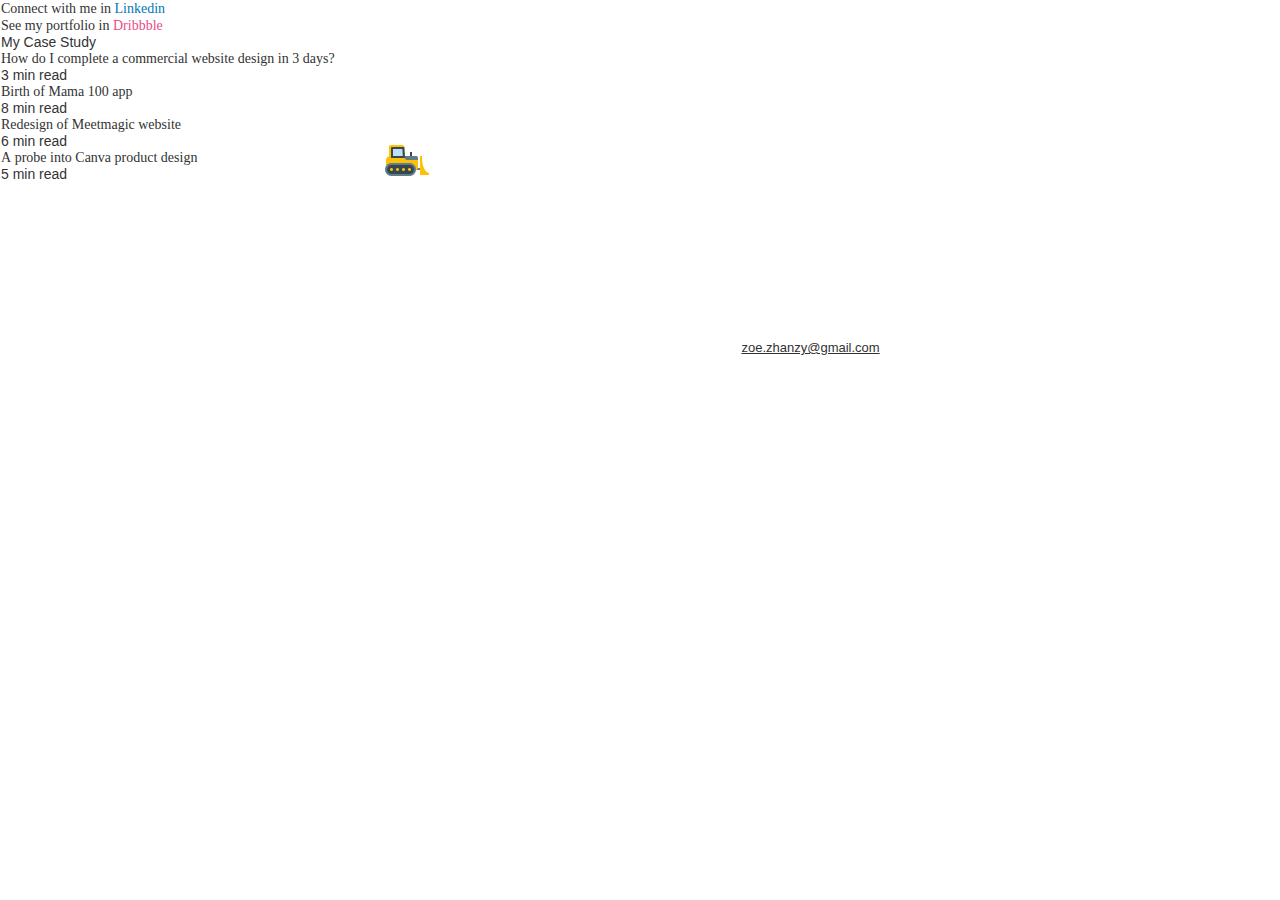
<file: resources/reload.html>
﻿<html>
	<head>
		<title></title>
	</head>
	<body>
	
	<script language="javascript">
	function getUrl() {
      var query = window.location.hash.substring(1);
      var vars = query.split("&&&");
      for (var i=0;i<vars.length;i++) {
        var url = vars[i];
        return decodeURI(url).replace("html%23","html#");
      } 
    }

    var rel = '../';
    var url = getUrl();
    if (url.indexOf(":") > 0 && url.indexOf(":") < 10) rel = '';
	self.location.href = rel + url;
	</script>
	
	</body>
</html>
</file>
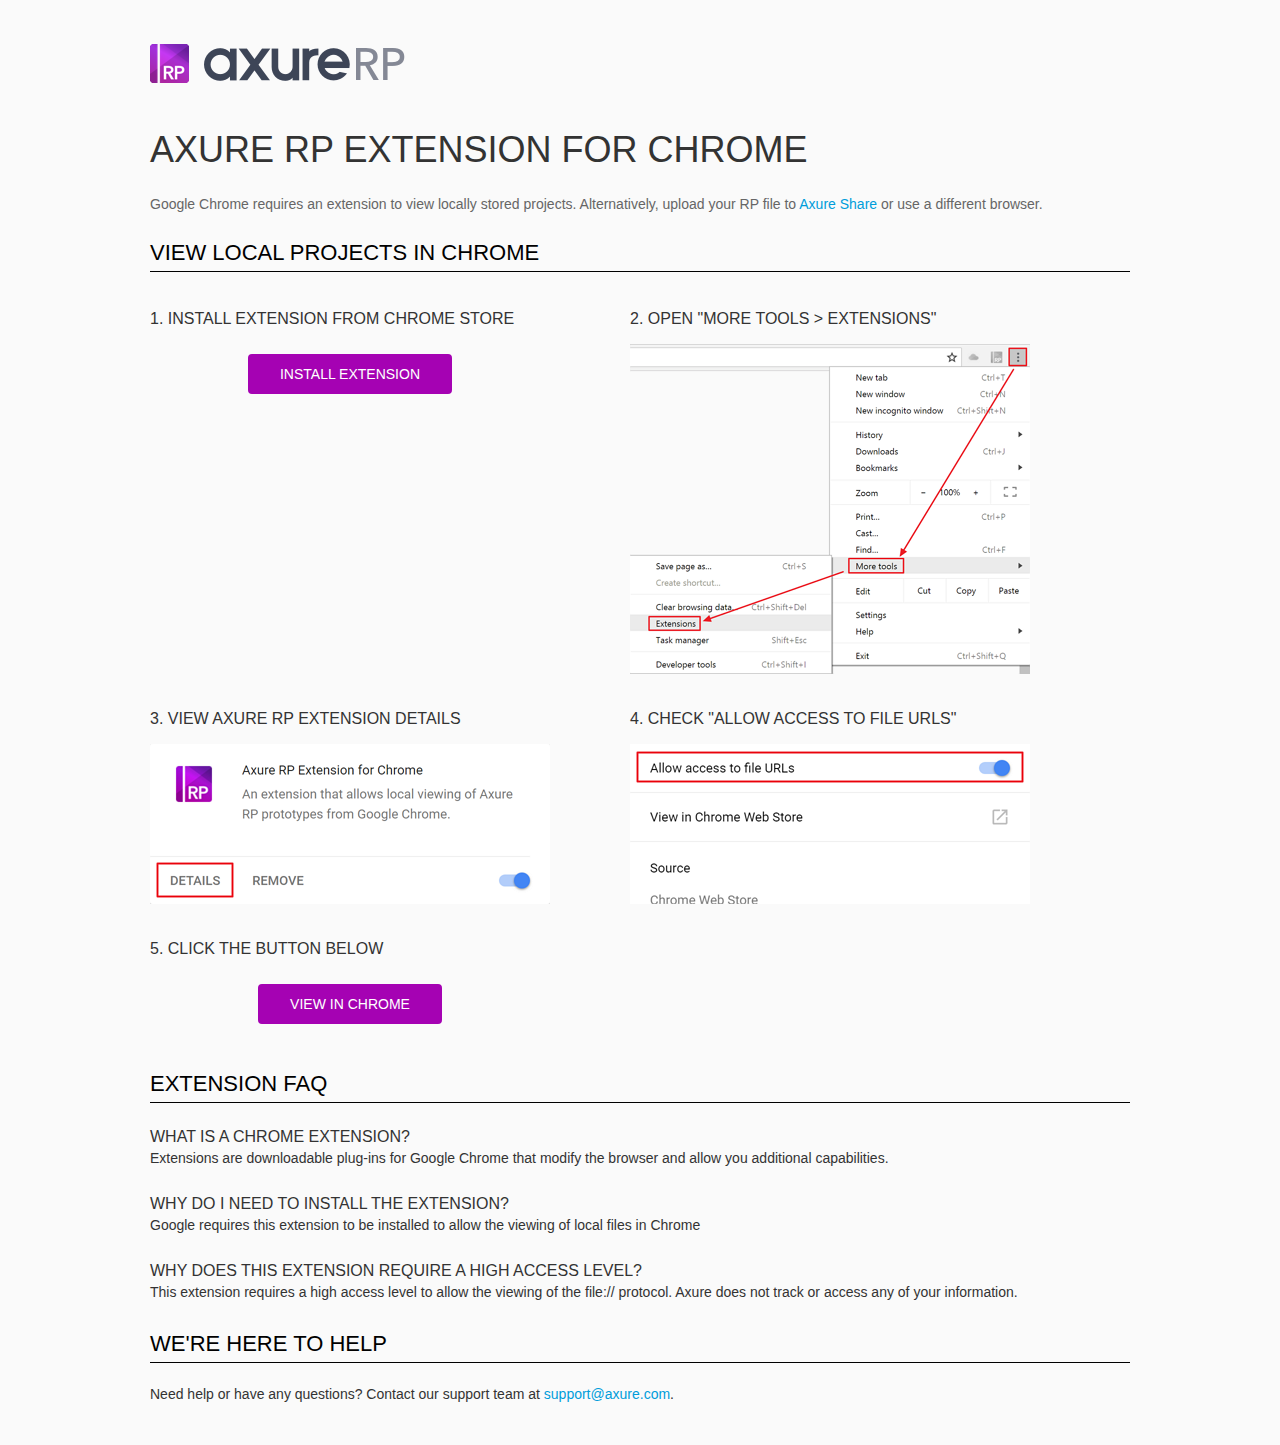
<file: resources/chrome/chrome.html>
<html>
<head>
    <title>Install the Axure RP Chrome Extension</title>
    <style type="text/css">
        *
        {
            font-family: Helvetica, Arial, sans-serif;
        }
        body
        {
            text-align: center;
            background-color: #fafafa;
        }
        p
        {
            font-size: 14px;
            line-height: 18px;
            color: #333333;
        }
        div.container
        {
            width: 980px;
            margin-left: auto;
            margin-right: auto;
            text-align: left;
        }
        a
        {
            text-decoration: none;
            color: #009dda;
        }
        .button
        {
            background: #A502B3;
            font: normal 16px Arial, sans-serif;
            color: #FFFFFF;
            padding: 10px 30px 10px 30px;
            border: 2px solid #A502B3;
            display: inline-block;
            margin-top: 10px;
            text-transform: uppercase;
            font-size: 14px;
	    border-radius: 4px;
        }
        a:hover.button
        {
            border: 2px solid #A502B3;
	    color: #A502B3;
	    background-color: #FFFFFF;
        }
        div.left
        {
            width: 400px;
            float: left;
            margin-right: 80px;
        }
        div.right
        {
            width: 400px;
            float: left;
        }
        div.buttonContainer
        {
            text-align: center;
        }
        h1
        {
            font-size: 36px;
            color: #333333;
            line-height: 50px;
            margin-bottom: 20px;
            font-weight: normal;
        }
        h2
        {
            font-size: 24px;
            font-weight: normal;
            color: #08639C;
            text-align: center;
        }
        h3
        {
            font-size: 16px;
            color: #333333;
            font-weight: normal;
	    text-transform: uppercase;
        }
        .heading
        {
            border-bottom: 1px solid black;
	    height: 36px;
            line-height: 36px;
            font-size: 22px;
            color: #000000;

        }
        span.faq
        {
            font-size: 16px;
	    line-height: 24px;
            font-weight: normal;
	    text-transform: uppercase;
            color: #333333;
            display: block;
        }
    </style>
</head>
<body>
    <div class="container">
        <br />
        <br />
        <img src="axure_logo.png" alt="axure" />
        <br />
	<br />
        <h1>
            AXURE RP EXTENSION FOR CHROME</h1>
        <p style="font-size: 14px; color: #666666; margin-top: 10px;">
            Google Chrome requires an extension to view locally stored projects. Alternatively,
            upload your RP file to <a href="https://share.axure.com">Axure Share</a> or use a different
            browser.</p>
        <h3 class="heading">
            VIEW LOCAL PROJECTS IN CHROME</h3>
        <div class="left">
            <h3>
                1. Install Extension from Chrome Store</h3>
            <div class="buttonContainer">
                <a class="button" href="https://chrome.google.com/webstore/detail/dogkpdfcklifaemcdfbildhcofnopogp"
                    target="_blank">Install Extension</a>
            </div>
        </div>
        <div class="right">
            <h3>
                2. Open "More Tools > Extensions"</h3>
            <img src="extensions.png" alt="extensions"/>
        </div>
        <div style="clear: both; height: 20px;">
            &nbsp;</div>
       <div class="left">
            <h3>
                3. View Axure RP Extension Details</h3>
            <img src="details.png" alt="extension details"/>
            </div>
	<div class="right">
            <h3>
                4. Check "Allow access to file URLs"</h3>
            <img src="allow-access.png" alt="allow access"/>
        </div>
   <div style="clear: both; height: 20px;">
            &nbsp;</div>
        <div class="left">
            <h3>
                5. Click the button below</h3>
            <div class="buttonContainer">
                <a class="button" href="../../start.html">View in Chrome</a>
            </div>
        </div>
        <div style="clear: both; height: 20px;">
        </div>
        <h3 class="heading">
            EXTENSION FAQ</h3>
        <p>
            <span class="faq">What is a Chrome Extension?</span> Extensions are downloadable
            plug-ins for Google Chrome that modify the browser
            and allow you additional capabilities.
        </p>
        <p style="margin-top: 25px;">
            <span class="faq">Why do I need to install the extension?</span> Google requires
            this extension to be installed to allow the viewing of local files in
            Chrome
        </p>
        <p style="margin-top: 25px; margin-bottom: 25px;">
            <span class="faq">Why does this extension require a high access level?</span> This
            extension requires a high access level to allow the viewing of the file://
            protocol. Axure does not track or access any of your information.
        </p>
        <h3 class="heading">
           WE'RE HERE TO HELP</h3>
        <p>
            Need help or have any questions? Contact our support team at <a href="mailto:support@axure.com">
                support@axure.com</a>.
        </p>
        <div style="clear: both; height: 20px;">
        </div>
    </div>
</body>
</html>
</file>
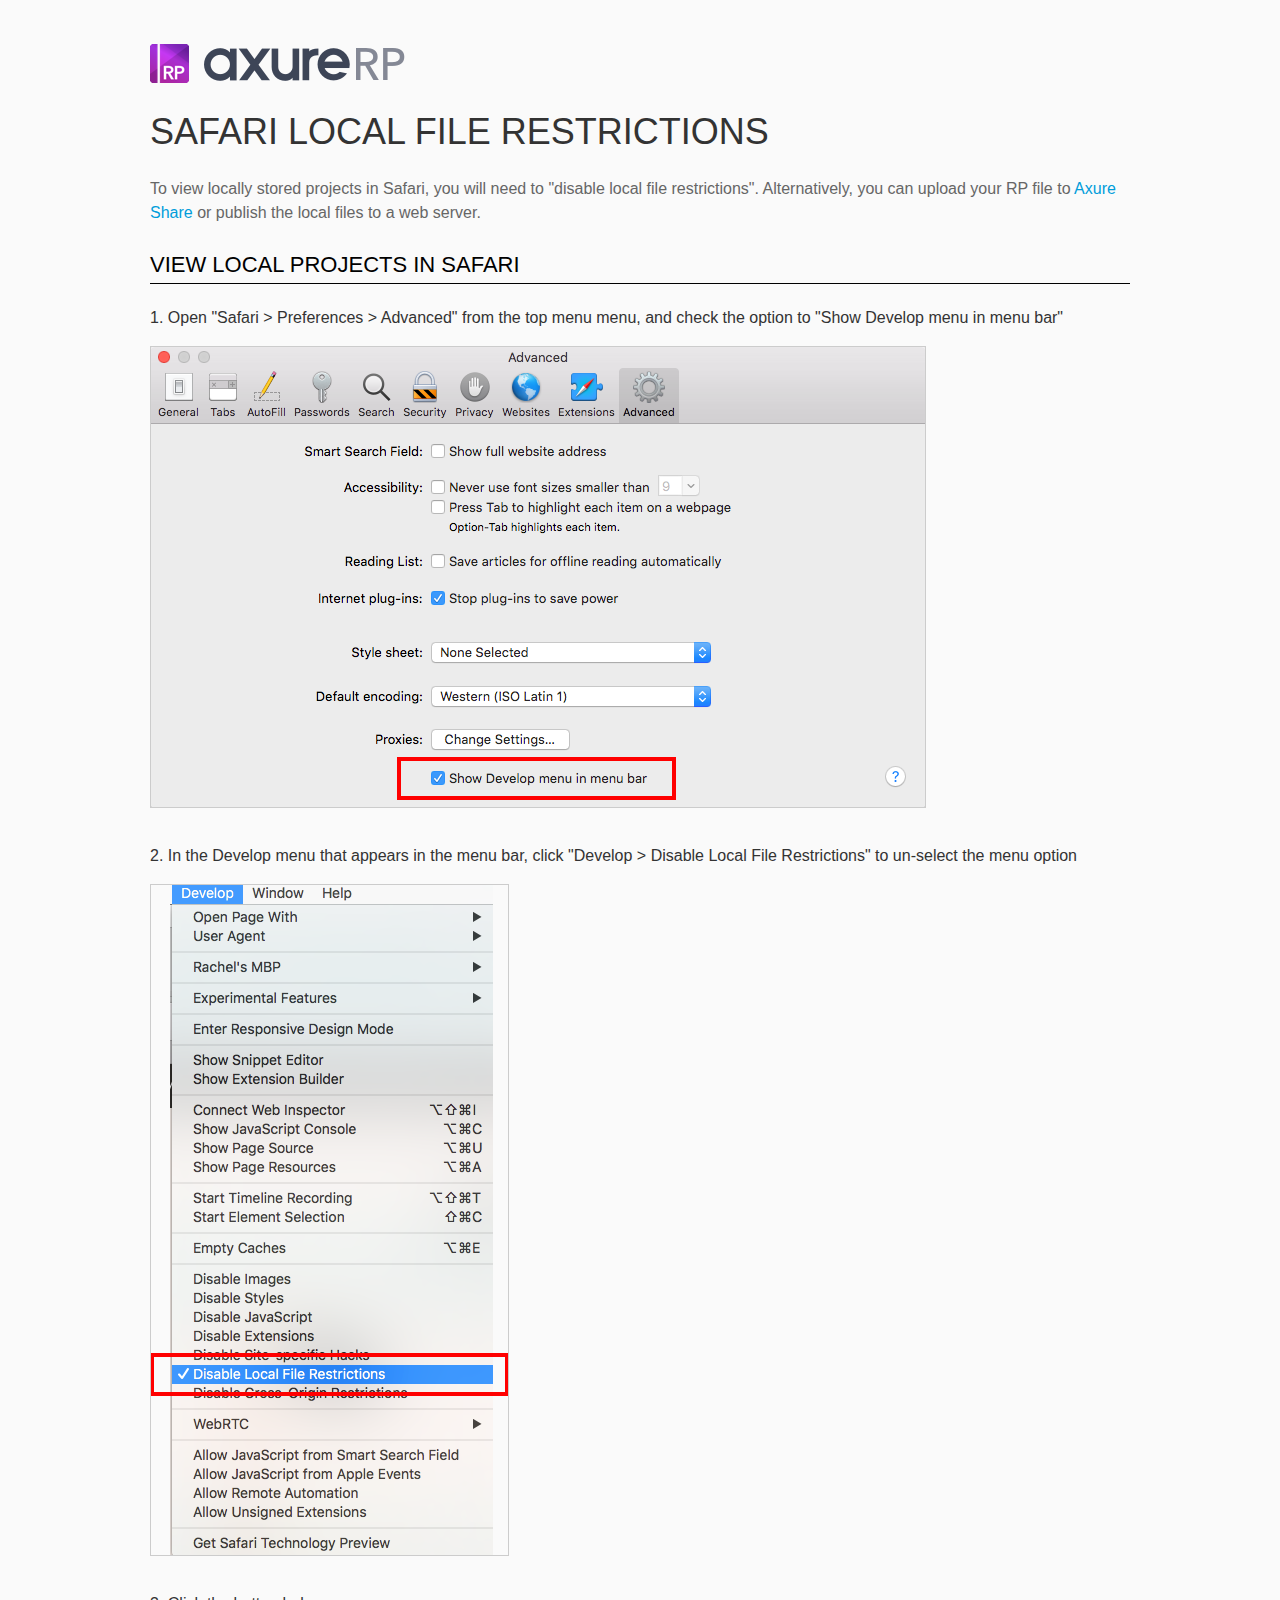
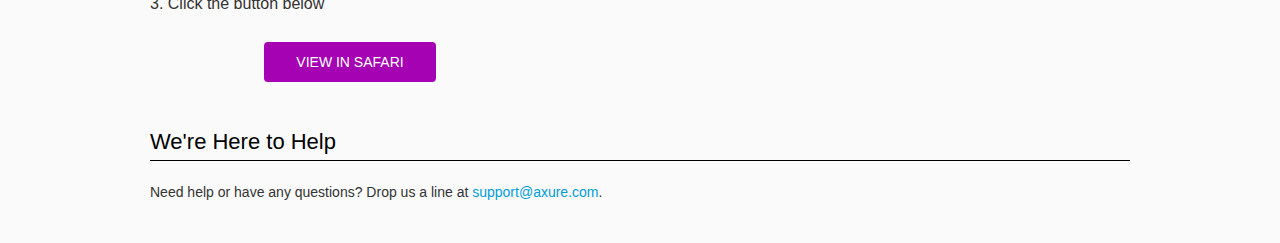
<file: resources/chrome/safari.html>
<html>
<head>
    <title>Axure RP - Safari Local File Restrictions</title>
    <style type="text/css">
        *
        {
            font-family: Helvetica, Arial, sans-serif;
        }
        body
        {
            text-align: center;
            background-color: #fafafa;
        }
        p
        {
            font-size: 14px;
            line-height: 18px;
            color: #333333;
        }
        div.container
        {
            width: 980px;
            margin-left: auto;
            margin-right: auto;
            text-align: left;
        }
        a
        {
            text-decoration: none;
            color: #009dda;
        }
        .button
        {
            background: #A502B3;
            font: normal 16px Arial, sans-serif;
            color: #FFFFFF;
            padding: 10px 30px 10px 30px;
            border: 2px solid #A502B3;
            display: inline-block;
            margin-top: 10px;
            text-transform: uppercase;
            font-size: 14px;
	    border-radius: 4px;
        }
        a:hover.button
        {
            border: 2px solid #A502B3;
	    color: #A502B3;
	    background-color: #FFFFFF;
        }
        div.left
        {
            width: 400px;
            float: left;
            margin-right: 80px;
        }
        div.right
        {
            width: 400px;
            float: left;
        }
        div.buttonContainer
        {
            text-align: center;
        }
        h1
        {
            font-size: 36px;
            color: #333333;
            line-height: 50px;
            margin-bottom: 20px;
            font-weight: normal;
        }
        h2
        {
            font-size: 24px;
            font-weight: normal;
            color: #08639C;
            text-align: center;
        }
        h3
        {
            font-size: 16px;
            line-height: 24px;
            color: #333333;
            font-weight: normal;
        }
        .heading
        {
            border-bottom: 1px solid black;
	    height: 36px;
            line-height: 36px;
            font-size: 22px;
            color: #000000;
        }
        span.faq
        {
            font-size: 16px;
            font-weight: normal;
	    text-transform: uppercase;
            color: #333333;
            display: block;
        }
    </style>
</head>
<body>
    <div class="container">
        <br />
        <br />
        <img src="axure_logo.png" alt="axure" />
        <br />
        <h1>
            SAFARI LOCAL FILE RESTRICTIONS</h1>
        <p style="font-size: 16px; line-height: 24px; color: #666666; margin-top: 10px;">
            To view locally stored projects in Safari, you will need to "disable local file restrictions". Alternatively,
            you can upload your RP file to <a href="https://share.axure.com">Axure Share</a> or publish the local files to a web server.</p>
        <h3 class="heading">
            VIEW LOCAL PROJECTS IN SAFARI</h3>
        <div class="">
            <h3>
                1. Open "Safari > Preferences > Advanced" from the top menu menu, and check the option to "Show Develop menu in menu bar"</h3>
            <img src="safari_advanced.png" alt="advanced" />
        </div>
        <div style="clear: both; height: 20px;">
            &nbsp;
        </div>
        <div class="">
            <h3>
                2. In the Develop menu that appears in the menu bar, click "Develop > Disable Local File Restrictions" to un-select the menu option</h3>
            <img src="safari_restrictions.png" alt="extensions" />
        </div>
        <div style="clear: both; height: 20px;">
            &nbsp;</div>
        <div class="left">
            <h3>
                3. Click the button below
            </h3>
            <div class="buttonContainer">
                <a class="button" href="../../start.html">View in Safari</a>
            </div>
        </div>
        <div style="clear: both; height: 20px;">
        </div>
        <h3 class="heading">
            We're Here to Help</h3>
        <p>
            Need help or have any questions? Drop us a line at <a href="mailto:support@axure.com">
                support@axure.com</a>.
        </p>
        <div style="clear: both; height: 20px;">
        </div>
    </div>
</body>
</html>
</file>
<file: resources/css/axure_rp_page.css>
﻿/* so the window resize fires within a frame in IE7 */
html, body {
    height: 100%;
}

a {
    color: inherit;
}

p {
    margin: 0px;
    text-rendering: optimizeLegibility;
    font-feature-settings: "kern" 1;
    -webkit-font-feature-settings: "kern";
    -moz-font-feature-settings: "kern";
    -moz-font-feature-settings: "kern=1";
    font-kerning: normal;
}

iframe {
    background: #FFFFFF;
}

/* to match IE with C, FF */
input {
    padding: 1px 0px 1px 0px;
    box-sizing: border-box;
    -moz-box-sizing: border-box;
}

textarea {
    margin: 0px;
    box-sizing: border-box;
    -moz-box-sizing: border-box;
}

div.intcases {
    font-family: arial; 
    font-size: 12px;
    text-align:left; 
    border:1px solid #AAA; 
    background:#FFF none repeat scroll 0% 0%; 
    z-index:9999; 
    visibility:hidden; 
    position:absolute;
    padding: 0px;
    border-radius: 3px;
    white-space: nowrap;
}

div.intcaselink {
    cursor: pointer;
    padding: 3px 8px 3px 8px;
    margin: 5px;
    background:#EEE none repeat scroll 0% 0%; 
    border:1px solid #AAA;
    border-radius: 3px;
}

div.refpageimage {
    position: absolute;
    left: 0px;
    top: 0px;
    font-size: 0px;
    width: 16px;
    height: 16px;
    cursor: pointer;
    background-image: url(images/newwindow.gif);
    background-repeat: no-repeat;
}

div.annnoteimage {
    position: absolute;
    left: 0px;
    top: 0px;
    font-size: 0px;
    /*width: 16px;
    height: 12px;*/
    cursor: help;
    /*background-image: url(images/note.gif);*/
    /*background-repeat: no-repeat;*/
    width: 13px;
    height: 12px;
    padding-top: 1px;
    text-align: center;
    background-color: #138CDD;
    -moz-box-shadow: 1px 1px 3px #aaa;
    -webkit-box-shadow: 1px 1px 3px #aaa;
    box-shadow: 1px 1px 3px #aaa;
}

div.annnoteline {
    display: inline-block;
    width: 9px;
    height: 1px;
    border-bottom: 1px solid white;
    margin-top: 1px;
}

div.annnotelabel {
    position: absolute;
    left: 0px;
    top: 0px;
    font-family: Helvetica,Arial;
    font-size: 10px;
    /*border: 1px solid rgb(166,221,242);*/
    cursor: help;
    /*background:rgb(0,157,217) none repeat scroll 0% 0%;*/ 
    padding: 1px 3px 1px 3px;
    white-space: nowrap;
    color: white;
    
    background-color: #138CDD;
    -moz-box-shadow: 1px 1px 3px #aaa;
    -webkit-box-shadow: 1px 1px 3px #aaa;
    box-shadow: 1px 1px 3px #aaa;
}

.annotation {
    font-size: 12px;
    padding-left: 2px;
    margin-bottom: 5px;
}

.annotationName {
    /*font-size: 13px;
    font-weight: bold;
    margin-bottom: 3px;
    white-space: nowrap;*/

    font-family: 'Trebuchet MS';
    font-size: 14px;
    font-weight: bold;
    margin-bottom: 5px;
    white-space: nowrap;
}

.annotationValue {
    font-family: Arial, Helvetica, Sans-Serif;
    font-size: 12px;
    color: #4a4a4a;
    line-height: 21px;
    margin-bottom: 20px;
}

.noteLink {
    text-decoration: inherit;
    color: inherit;
}

.noteLink:hover {
    background-color: white;
}

/* this is a fix for the issue where dialogs jump around and takes the text-align from the body */
.dialogFix {
    position:absolute;
    text-align:left;
    border: 1px solid #8f949a;
}


@keyframes pulsate {
  from {
    box-shadow: 0 0 10px #15d6ba;
  }
  to {
    box-shadow: 0 0 20px #15d6ba;
  }
}

@-webkit-keyframes pulsate {
  from {
    -webkit-box-shadow: 0 0 10px #15d6ba;
    box-shadow: 0 0 10px #15d6ba;
  }
  to {
    -webkit-box-shadow: 0 0 20px #15d6ba;
    box-shadow: 0 0 20px #15d6ba;
  }
}
 
@-moz-keyframes pulsate {
  from {
    -moz-box-shadow: 0 0 10px #15d6ba;
    box-shadow: 0 0 10px #15d6ba;
  }
  to {
    -moz-box-shadow: 0 0 20px #15d6ba;
    box-shadow: 0 0 20px #15d6ba;
  }
}

.legacyPulsateBorder {
    /*border: 5px solid #15d6ba;
    margin: -5px;*/
    -moz-box-shadow: 0 0 10px 3px #15d6ba;
    box-shadow: 0 0 10px 3px #15d6ba;
}

.pulsateBorder {
  animation-name: pulsate;
  animation-timing-function: ease-in-out;
  animation-duration: 0.9s;
  animation-iteration-count: infinite;
  animation-direction: alternate;
  
  -webkit-animation-name: pulsate;
  -webkit-animation-timing-function: ease-in-out;
  -webkit-animation-duration: 0.9s;
  -webkit-animation-iteration-count: infinite;
  -webkit-animation-direction: alternate;

  -moz-animation-name: pulsate;
  -moz-animation-timing-function: ease-in-out;
  -moz-animation-duration: 0.9s;
  -moz-animation-iteration-count: infinite;
  -moz-animation-direction: alternate;
}

.ax_default_hidden, .ax_default_unplaced{
    display: none;
    visibility: hidden;
}

.widgetNoteSelected {
    -moz-box-shadow: 0 0 10px 3px #138CDD;
    box-shadow: 0 0 10px 3px #138CDD;
    /*-moz-box-shadow: 0 0 20px #3915d6;
    box-shadow: 0 0 20px #3915d6;*/
    /*border: 3px solid #3915d6;*/
    /*margin: -3px;*/
}


.singleImg {
    display: none;
    visibility: hidden;
}
</file>
<file: data/styles.css>
﻿.ax_default {
  font-family:'ArialMT', 'Arial';
  font-weight:400;
  font-style:normal;
  font-size:13px;
  color:#333333;
  text-align:center;
  line-height:normal;
}
.box_1 {
}
.box_2 {
}
.box_3 {
}
.ellipse {
}
.shape {
}
.image {
}
.heading_1 {
  font-family:'ArialMT', 'Arial';
  font-weight:bold;
  font-style:normal;
  font-size:32px;
  text-align:left;
}
.heading_2 {
  font-family:'ArialMT', 'Arial';
  font-weight:bold;
  font-style:normal;
  font-size:24px;
  text-align:left;
}
.heading_3 {
  font-family:'ArialMT', 'Arial';
  font-weight:bold;
  font-style:normal;
  font-size:18px;
  text-align:left;
}
.heading_4 {
  font-family:'ArialMT', 'Arial';
  font-weight:bold;
  font-style:normal;
  font-size:14px;
  text-align:left;
}
.heading_5 {
  font-family:'ArialMT', 'Arial';
  font-weight:bold;
  font-style:normal;
  text-align:left;
}
.heading_6 {
  font-family:'ArialMT', 'Arial';
  font-weight:bold;
  font-style:normal;
  font-size:10px;
  text-align:left;
}
.label {
  font-size:14px;
  text-align:left;
}
.paragraph {
  text-align:left;
}
.connector {
}
.line {
}
.flow_shape {
}
</file>
<file: files/home/styles.css>
﻿body {
  margin:0px;
  background-image:none;
  position:relative;
  left:-334px;
  width:610px;
  margin-left:auto;
  margin-right:auto;
  text-align:left;
}
#base {
  position:absolute;
  z-index:0;
}
#u0 {
  border-width:0px;
  position:absolute;
  left:334px;
  top:136px;
  width:610px;
  height:399px;
  overflow:hidden;
}
#u0_state0 {
  border-width:0px;
  position:absolute;
  left:0px;
  top:0px;
  width:610px;
  height:399px;
  -ms-overflow-x:hidden;
  overflow-x:hidden;
  -ms-overflow-y:hidden;
  overflow-y:hidden;
  background-image:none;
}
#u0_state0_content {
  border-width:0px;
  position:absolute;
  left:0px;
  top:0px;
  width:1px;
  height:1px;
}
#u1_img {
  border-width:0px;
  position:absolute;
  left:0px;
  top:0px;
  width:609px;
  height:399px;
}
#u1 {
  border-width:0px;
  position:absolute;
  left:0px;
  top:0px;
  width:609px;
  height:399px;
}
#u1_text {
  border-width:0px;
  position:absolute;
  left:0px;
  top:0px;
  width:0px;
  visibility:hidden;
  word-wrap:break-word;
}
#u2_div {
  border-width:0px;
  position:absolute;
  left:0px;
  top:0px;
  width:432px;
  height:239px;
  background:inherit;
  background-color:rgba(255, 255, 255, 0);
  border:none;
  border-radius:0px;
  -moz-box-shadow:none;
  -webkit-box-shadow:none;
  box-shadow:none;
  font-family:'Arial-BoldMT', 'Arial Bold', 'Arial';
  font-weight:700;
  font-style:normal;
}
#u2 {
  border-width:0px;
  position:absolute;
  left:72px;
  top:75px;
  width:432px;
  height:239px;
  font-family:'Arial-BoldMT', 'Arial Bold', 'Arial';
  font-weight:700;
  font-style:normal;
}
#u2_text {
  border-width:0px;
  position:absolute;
  left:0px;
  top:0px;
  width:432px;
  white-space:nowrap;
}
#u3 {
  border-width:0px;
  position:absolute;
  left:334px;
  top:204px;
  width:502px;
  height:51px;
  overflow:hidden;
}
#u3_state0 {
  border-width:0px;
  position:absolute;
  left:0px;
  top:0px;
  width:502px;
  height:51px;
  -ms-overflow-x:hidden;
  overflow-x:hidden;
  -ms-overflow-y:hidden;
  overflow-y:hidden;
  background-image:none;
}
#u3_state0_content {
  border-width:0px;
  position:absolute;
  left:0px;
  top:0px;
  width:1px;
  height:1px;
}
#u4_img {
  border-width:0px;
  position:absolute;
  left:0px;
  top:0px;
  width:485px;
  height:170px;
}
#u4 {
  border-width:0px;
  position:absolute;
  left:48px;
  top:0px;
  width:485px;
  height:170px;
}
#u4_text {
  border-width:0px;
  position:absolute;
  left:0px;
  top:0px;
  width:0px;
  visibility:hidden;
  word-wrap:break-word;
}
#u5_img {
  border-width:0px;
  position:absolute;
  left:0px;
  top:0px;
  width:48px;
  height:48px;
}
#u5 {
  border-width:0px;
  position:absolute;
  left:0px;
  top:0px;
  width:48px;
  height:48px;
}
#u5_text {
  border-width:0px;
  position:absolute;
  left:0px;
  top:0px;
  width:0px;
  visibility:hidden;
  word-wrap:break-word;
}
</file>
<file: files/new_page_1/styles.css>
﻿body {
  margin:0px;
  background-image:none;
  position:static;
  left:auto;
  width:1440px;
  margin-left:0;
  margin-right:0;
  text-align:left;
}
#base {
  position:absolute;
  z-index:0;
}
#u6 {
  border-width:0px;
  position:absolute;
  left:0px;
  top:0px;
  width:0px;
  height:0px;
}
#u7_div {
  border-width:0px;
  position:absolute;
  left:0px;
  top:0px;
  width:1248px;
  height:830px;
  background:inherit;
  background-color:rgba(255, 255, 255, 0);
  border:none;
  border-radius:0px;
  -moz-box-shadow:none;
  -webkit-box-shadow:none;
  box-shadow:none;
}
#u7 {
  border-width:0px;
  position:absolute;
  left:113px;
  top:4580px;
  width:1248px;
  height:830px;
}
#u7_text {
  border-width:0px;
  position:absolute;
  left:0px;
  top:0px;
  width:0px;
  visibility:hidden;
  word-wrap:break-word;
}
#u8_img {
  border-width:0px;
  position:absolute;
  left:0px;
  top:0px;
  width:823px;
  height:340px;
}
#u8 {
  border-width:0px;
  position:absolute;
  left:326px;
  top:4822px;
  width:823px;
  height:340px;
}
#u8_text {
  border-width:0px;
  position:absolute;
  left:0px;
  top:0px;
  width:0px;
  visibility:hidden;
  word-wrap:break-word;
}
#u9_div {
  border-width:0px;
  position:absolute;
  left:0px;
  top:0px;
  width:246px;
  height:35px;
  background:inherit;
  background-color:rgba(255, 255, 255, 0);
  border:none;
  border-radius:0px;
  -moz-box-shadow:none;
  -webkit-box-shadow:none;
  box-shadow:none;
  font-family:'LucidaGrande-Bold', 'Lucida Grande Bold', 'Lucida Grande';
  font-weight:700;
  font-style:normal;
  font-size:30px;
  color:#FFFFFF;
}
#u9 {
  border-width:0px;
  position:absolute;
  left:636px;
  top:4688px;
  width:246px;
  height:35px;
  font-family:'LucidaGrande-Bold', 'Lucida Grande Bold', 'Lucida Grande';
  font-weight:700;
  font-style:normal;
  font-size:30px;
  color:#FFFFFF;
}
#u9_text {
  border-width:0px;
  position:absolute;
  left:0px;
  top:0px;
  width:246px;
  white-space:nowrap;
}
#u10_div {
  border-width:0px;
  position:absolute;
  left:0px;
  top:0px;
  width:227px;
  height:21px;
  background:inherit;
  background-color:rgba(255, 255, 255, 0);
  border:none;
  border-radius:0px;
  -moz-box-shadow:none;
  -webkit-box-shadow:none;
  box-shadow:none;
  font-family:'LucidaGrande', 'Lucida Grande';
  font-weight:400;
  font-style:normal;
  font-size:18px;
  color:#FFFFFF;
}
#u10 {
  border-width:0px;
  position:absolute;
  left:409px;
  top:5231px;
  width:227px;
  height:21px;
  font-family:'LucidaGrande', 'Lucida Grande';
  font-weight:400;
  font-style:normal;
  font-size:18px;
  color:#FFFFFF;
}
#u10_text {
  border-width:0px;
  position:absolute;
  left:0px;
  top:0px;
  width:227px;
  white-space:nowrap;
}
#u11_div {
  border-width:0px;
  position:absolute;
  left:0px;
  top:0px;
  width:115px;
  height:21px;
  background:inherit;
  background-color:rgba(255, 255, 255, 0);
  border:none;
  border-radius:0px;
  -moz-box-shadow:none;
  -webkit-box-shadow:none;
  box-shadow:none;
  font-family:'LucidaGrande', 'Lucida Grande';
  font-weight:400;
  font-style:normal;
  font-size:18px;
  color:#FFFFFF;
}
#u11 {
  border-width:0px;
  position:absolute;
  left:409px;
  top:5275px;
  width:115px;
  height:21px;
  font-family:'LucidaGrande', 'Lucida Grande';
  font-weight:400;
  font-style:normal;
  font-size:18px;
  color:#FFFFFF;
}
#u11_text {
  border-width:0px;
  position:absolute;
  left:0px;
  top:0px;
  width:115px;
  white-space:nowrap;
}
#u12_div {
  border-width:0px;
  position:absolute;
  left:0px;
  top:0px;
  width:280px;
  height:21px;
  background:inherit;
  background-color:rgba(255, 255, 255, 0);
  border:none;
  border-radius:0px;
  -moz-box-shadow:none;
  -webkit-box-shadow:none;
  box-shadow:none;
  font-family:'LucidaGrande', 'Lucida Grande';
  font-weight:400;
  font-style:normal;
  font-size:18px;
  color:#FFFFFF;
}
#u12 {
  border-width:0px;
  position:absolute;
  left:409px;
  top:5312px;
  width:280px;
  height:21px;
  font-family:'LucidaGrande', 'Lucida Grande';
  font-weight:400;
  font-style:normal;
  font-size:18px;
  color:#FFFFFF;
}
#u12_div.mouseOver {
  border-width:0px;
  position:absolute;
  left:0px;
  top:0px;
  width:280px;
  height:21px;
  background:inherit;
  background-color:rgba(255, 255, 255, 0);
  border:none;
  border-radius:0px;
  -moz-box-shadow:none;
  -webkit-box-shadow:none;
  box-shadow:none;
  font-family:'LucidaGrande', 'Lucida Grande';
  font-weight:400;
  font-style:normal;
  font-size:18px;
  color:#FFFFFF;
}
#u12.mouseOver {
}
#u12_text {
  border-width:0px;
  position:absolute;
  left:0px;
  top:0px;
  width:280px;
  white-space:nowrap;
}
#u13_img {
  border-width:0px;
  position:absolute;
  left:-4px;
  top:-4px;
  width:35px;
  height:35px;
}
#u13 {
  border-width:0px;
  position:absolute;
  left:357px;
  top:5271px;
  width:25px;
  height:25px;
}
#u13_text {
  border-width:0px;
  position:absolute;
  left:0px;
  top:0px;
  width:0px;
  visibility:hidden;
  word-wrap:break-word;
}
#u14_img {
  border-width:0px;
  position:absolute;
  left:0px;
  top:0px;
  width:25px;
  height:24px;
}
#u14 {
  border-width:0px;
  position:absolute;
  left:357px;
  top:5307px;
  width:25px;
  height:24px;
}
#u14_text {
  border-width:0px;
  position:absolute;
  left:0px;
  top:0px;
  width:0px;
  visibility:hidden;
  word-wrap:break-word;
}
#u15_img {
  border-width:0px;
  position:absolute;
  left:0px;
  top:0px;
  width:25px;
  height:26px;
}
#u15 {
  border-width:0px;
  position:absolute;
  left:357px;
  top:5228px;
  width:25px;
  height:26px;
}
#u15_text {
  border-width:0px;
  position:absolute;
  left:0px;
  top:0px;
  width:0px;
  visibility:hidden;
  word-wrap:break-word;
}
#u16 {
  border-width:0px;
  position:absolute;
  left:0px;
  top:0px;
  width:0px;
  height:0px;
}
#u17 {
  position:absolute;
  left:789px;
  top:5267px;
}
#u17_state0 {
  position:relative;
  left:0px;
  top:0px;
  width:412px;
  height:63px;
  background-image:none;
}
#u17_state0_content {
  border-width:0px;
  position:absolute;
  left:0px;
  top:0px;
  width:1px;
  height:1px;
}
#u18_div {
  border-width:0px;
  position:absolute;
  left:0px;
  top:0px;
  width:412px;
  height:63px;
  background:inherit;
  background-color:rgba(255, 255, 255, 0);
  box-sizing:border-box;
  border-width:1px;
  border-style:solid;
  border-color:rgba(151, 151, 151, 1);
  border-radius:0px;
  -moz-box-shadow:none;
  -webkit-box-shadow:none;
  box-shadow:none;
}
#u18 {
  border-width:0px;
  position:absolute;
  left:0px;
  top:0px;
  width:412px;
  height:63px;
}
#u18_text {
  border-width:0px;
  position:absolute;
  left:0px;
  top:0px;
  width:0px;
  visibility:hidden;
  word-wrap:break-word;
}
#u17_state1 {
  position:relative;
  left:0px;
  top:0px;
  width:412px;
  height:63px;
  visibility:hidden;
  background-image:none;
}
#u17_state1_content {
  border-width:0px;
  position:absolute;
  left:0px;
  top:0px;
  width:1px;
  height:1px;
}
#u19_div {
  border-width:0px;
  position:absolute;
  left:0px;
  top:0px;
  width:412px;
  height:63px;
  background:inherit;
  background-color:rgba(255, 255, 255, 0);
  box-sizing:border-box;
  border-width:1px;
  border-style:solid;
  border-color:rgba(157, 106, 59, 1);
  border-radius:0px;
  -moz-box-shadow:none;
  -webkit-box-shadow:none;
  box-shadow:none;
}
#u19 {
  border-width:0px;
  position:absolute;
  left:0px;
  top:0px;
  width:412px;
  height:63px;
}
#u19_text {
  border-width:0px;
  position:absolute;
  left:0px;
  top:0px;
  width:0px;
  visibility:hidden;
  word-wrap:break-word;
}
#u20_div {
  border-width:0px;
  position:absolute;
  left:0px;
  top:0px;
  width:269px;
  height:28px;
  background:inherit;
  background-color:rgba(255, 255, 255, 0);
  border:none;
  border-radius:0px;
  -moz-box-shadow:none;
  -webkit-box-shadow:none;
  box-shadow:none;
  font-family:'LucidaGrande', 'Lucida Grande';
  font-weight:400;
  font-style:normal;
  font-size:24px;
  color:#9D6A3B;
}
#u20 {
  border-width:0px;
  position:absolute;
  left:889px;
  top:5285px;
  width:269px;
  height:28px;
  font-family:'LucidaGrande', 'Lucida Grande';
  font-weight:400;
  font-style:normal;
  font-size:24px;
  color:#9D6A3B;
}
#u20_text {
  border-width:0px;
  position:absolute;
  left:0px;
  top:0px;
  width:269px;
  white-space:nowrap;
}
#u21_img {
  border-width:0px;
  position:absolute;
  left:0px;
  top:0px;
  width:33px;
  height:36px;
}
#u21 {
  border-width:0px;
  position:absolute;
  left:835px;
  top:5282px;
  width:33px;
  height:36px;
}
#u21_text {
  border-width:0px;
  position:absolute;
  left:0px;
  top:0px;
  width:0px;
  visibility:hidden;
  word-wrap:break-word;
}
#u22 {
  border-width:0px;
  position:absolute;
  left:113px;
  top:3836px;
  width:1248px;
  height:690px;
  overflow:hidden;
}
#u22_state0 {
  border-width:0px;
  position:absolute;
  left:0px;
  top:0px;
  width:1248px;
  height:690px;
  -ms-overflow-x:hidden;
  overflow-x:hidden;
  -ms-overflow-y:hidden;
  overflow-y:hidden;
  background-color:rgba(0, 0, 0, 1);
  background-image:none;
}
#u22_state0_content {
  border-width:0px;
  position:absolute;
  left:0px;
  top:0px;
  width:1px;
  height:1px;
}
#u23 {
  border-width:0px;
  position:absolute;
  left:0px;
  top:0px;
  width:0px;
  height:0px;
}
#u24_img {
  border-width:0px;
  position:absolute;
  left:0px;
  top:0px;
  width:779px;
  height:502px;
}
#u24 {
  border-width:0px;
  position:absolute;
  left:531px;
  top:152px;
  width:779px;
  height:502px;
}
#u24_text {
  border-width:0px;
  position:absolute;
  left:0px;
  top:0px;
  width:0px;
  visibility:hidden;
  word-wrap:break-word;
}
#u25_div {
  border-width:0px;
  position:absolute;
  left:0px;
  top:0px;
  width:648px;
  height:367px;
  background:inherit;
  background-color:rgba(255, 255, 255, 0);
  border:none;
  border-radius:0px;
  -moz-box-shadow:none;
  -webkit-box-shadow:none;
  box-shadow:none;
  color:#FFFFFF;
}
#u25 {
  border-width:0px;
  position:absolute;
  left:0px;
  top:152px;
  width:648px;
  height:367px;
  color:#FFFFFF;
}
#u25_text {
  border-width:0px;
  position:absolute;
  left:0px;
  top:0px;
  width:648px;
  word-wrap:break-word;
}
#u26_div {
  border-width:0px;
  position:absolute;
  left:0px;
  top:0px;
  width:217px;
  height:35px;
  background:inherit;
  background-color:rgba(255, 255, 255, 0);
  border:none;
  border-radius:0px;
  -moz-box-shadow:none;
  -webkit-box-shadow:none;
  box-shadow:none;
  font-family:'LucidaGrande-Bold', 'Lucida Grande Bold', 'Lucida Grande';
  font-weight:700;
  font-style:normal;
  font-size:30px;
  color:#FFFFFF;
}
#u26 {
  border-width:0px;
  position:absolute;
  left:530px;
  top:77px;
  width:217px;
  height:35px;
  font-family:'LucidaGrande-Bold', 'Lucida Grande Bold', 'Lucida Grande';
  font-weight:700;
  font-style:normal;
  font-size:30px;
  color:#FFFFFF;
}
#u26_text {
  border-width:0px;
  position:absolute;
  left:0px;
  top:0px;
  width:217px;
  white-space:nowrap;
}
#u27 {
  border-width:0px;
  position:absolute;
  left:0px;
  top:0px;
  width:0px;
  height:0px;
}
#u28 {
  border-width:0px;
  position:absolute;
  left:0px;
  top:0px;
  width:0px;
  height:0px;
}
#u29_img {
  border-width:0px;
  position:absolute;
  left:0px;
  top:0px;
  width:400px;
  height:273px;
}
#u29 {
  border-width:0px;
  position:absolute;
  left:117px;
  top:2893px;
  width:400px;
  height:273px;
}
#u29_img.mouseOver {
  width:410px;
  height:283px;
}
#u29.mouseOver {
}
#u29_text {
  border-width:0px;
  position:absolute;
  left:0px;
  top:0px;
  width:0px;
  visibility:hidden;
  word-wrap:break-word;
}
#u30_img {
  border-width:0px;
  position:absolute;
  left:0px;
  top:0px;
  width:400px;
  height:273px;
}
#u30 {
  border-width:0px;
  position:absolute;
  left:957px;
  top:2893px;
  width:400px;
  height:273px;
}
#u30_img.mouseOver {
  width:410px;
  height:283px;
}
#u30.mouseOver {
}
#u30_text {
  border-width:0px;
  position:absolute;
  left:0px;
  top:0px;
  width:0px;
  visibility:hidden;
  word-wrap:break-word;
}
#u31_img {
  border-width:0px;
  position:absolute;
  left:0px;
  top:0px;
  width:400px;
  height:273px;
}
#u31 {
  border-width:0px;
  position:absolute;
  left:117px;
  top:3482px;
  width:400px;
  height:273px;
}
#u31_img.mouseOver {
  width:410px;
  height:283px;
}
#u31.mouseOver {
}
#u31_text {
  border-width:0px;
  position:absolute;
  left:0px;
  top:0px;
  width:0px;
  visibility:hidden;
  word-wrap:break-word;
}
#u32_img {
  border-width:0px;
  position:absolute;
  left:0px;
  top:0px;
  width:400px;
  height:273px;
}
#u32 {
  border-width:0px;
  position:absolute;
  left:957px;
  top:3482px;
  width:400px;
  height:273px;
}
#u32_img.mouseOver {
  width:410px;
  height:283px;
}
#u32.mouseOver {
}
#u32_text {
  border-width:0px;
  position:absolute;
  left:0px;
  top:0px;
  width:0px;
  visibility:hidden;
  word-wrap:break-word;
}
#u33_img {
  border-width:0px;
  position:absolute;
  left:0px;
  top:0px;
  width:400px;
  height:273px;
}
#u33 {
  border-width:0px;
  position:absolute;
  left:536px;
  top:3187px;
  width:400px;
  height:273px;
}
#u33_img.mouseOver {
  width:410px;
  height:283px;
}
#u33.mouseOver {
}
#u33_text {
  border-width:0px;
  position:absolute;
  left:0px;
  top:0px;
  width:0px;
  visibility:hidden;
  word-wrap:break-word;
}
#u34_img {
  border-width:0px;
  position:absolute;
  left:0px;
  top:0px;
  width:400px;
  height:273px;
}
#u34 {
  border-width:0px;
  position:absolute;
  left:536px;
  top:2893px;
  width:400px;
  height:273px;
}
#u34_text {
  border-width:0px;
  position:absolute;
  left:0px;
  top:0px;
  width:0px;
  visibility:hidden;
  word-wrap:break-word;
}
#u35_img {
  border-width:0px;
  position:absolute;
  left:0px;
  top:0px;
  width:400px;
  height:273px;
}
#u35 {
  border-width:0px;
  position:absolute;
  left:117px;
  top:3187px;
  width:400px;
  height:273px;
}
#u35_text {
  border-width:0px;
  position:absolute;
  left:0px;
  top:0px;
  width:0px;
  visibility:hidden;
  word-wrap:break-word;
}
#u36_img {
  border-width:0px;
  position:absolute;
  left:0px;
  top:0px;
  width:400px;
  height:273px;
}
#u36 {
  border-width:0px;
  position:absolute;
  left:957px;
  top:3187px;
  width:400px;
  height:273px;
}
#u36_text {
  border-width:0px;
  position:absolute;
  left:0px;
  top:0px;
  width:0px;
  visibility:hidden;
  word-wrap:break-word;
}
#u37_img {
  border-width:0px;
  position:absolute;
  left:0px;
  top:0px;
  width:400px;
  height:273px;
}
#u37 {
  border-width:0px;
  position:absolute;
  left:536px;
  top:3482px;
  width:400px;
  height:273px;
}
#u37_text {
  border-width:0px;
  position:absolute;
  left:0px;
  top:0px;
  width:0px;
  visibility:hidden;
  word-wrap:break-word;
}
#u38 {
  position:absolute;
  left:560px;
  top:2915px;
}
#u38_state0 {
  position:relative;
  left:0px;
  top:0px;
  width:15px;
  height:15px;
  background-image:none;
}
#u38_state0_content {
  border-width:0px;
  position:absolute;
  left:0px;
  top:0px;
  width:1px;
  height:1px;
}
#u39_img {
  border-width:0px;
  position:absolute;
  left:0px;
  top:0px;
  width:15px;
  height:15px;
}
#u39 {
  border-width:0px;
  position:absolute;
  left:0px;
  top:0px;
  width:15px;
  height:15px;
  -webkit-transform:rotate(90deg);
  -moz-transform:rotate(90deg);
  -ms-transform:rotate(90deg);
  transform:rotate(90deg);
}
#u39_text {
  border-width:0px;
  position:absolute;
  left:0px;
  top:0px;
  width:0px;
  visibility:hidden;
  word-wrap:break-word;
}
#u38_state1 {
  position:relative;
  left:0px;
  top:0px;
  width:15px;
  height:15px;
  visibility:hidden;
  background-image:none;
}
#u38_state1_content {
  border-width:0px;
  position:absolute;
  left:0px;
  top:0px;
  width:1px;
  height:1px;
}
#u40_img {
  border-width:0px;
  position:absolute;
  left:0px;
  top:0px;
  width:15px;
  height:15px;
}
#u40 {
  border-width:0px;
  position:absolute;
  left:0px;
  top:0px;
  width:15px;
  height:15px;
  -webkit-transform:rotate(90deg);
  -moz-transform:rotate(90deg);
  -ms-transform:rotate(90deg);
  transform:rotate(90deg);
}
#u40_text {
  border-width:0px;
  position:absolute;
  left:0px;
  top:0px;
  width:0px;
  visibility:hidden;
  word-wrap:break-word;
}
#u41_div {
  border-width:0px;
  position:absolute;
  left:0px;
  top:0px;
  width:128px;
  height:25px;
  background:inherit;
  background-color:rgba(255, 255, 255, 0);
  border:none;
  border-radius:0px;
  -moz-box-shadow:none;
  -webkit-box-shadow:none;
  box-shadow:none;
  font-family:'AvenirNext-Regular', 'Avenir Next';
  font-weight:400;
  font-style:normal;
  font-size:18px;
  color:#FFFFFF;
}
#u41 {
  border-width:0px;
  position:absolute;
  left:585px;
  top:2910px;
  width:128px;
  height:25px;
  font-family:'AvenirNext-Regular', 'Avenir Next';
  font-weight:400;
  font-style:normal;
  font-size:18px;
  color:#FFFFFF;
}
#u41_text {
  border-width:0px;
  position:absolute;
  left:0px;
  top:0px;
  width:128px;
  white-space:nowrap;
}
#u42 {
  border-width:0px;
  position:absolute;
  left:1100px;
  top:3202px;
  width:15px;
  height:15px;
  overflow:hidden;
}
#u42_state0 {
  border-width:0px;
  position:absolute;
  left:0px;
  top:0px;
  width:15px;
  height:15px;
  -ms-overflow-x:hidden;
  overflow-x:hidden;
  -ms-overflow-y:hidden;
  overflow-y:hidden;
  background-image:none;
}
#u42_state0_content {
  border-width:0px;
  position:absolute;
  left:0px;
  top:0px;
  width:1px;
  height:1px;
}
#u43_img {
  border-width:0px;
  position:absolute;
  left:0px;
  top:0px;
  width:15px;
  height:15px;
}
#u43 {
  border-width:0px;
  position:absolute;
  left:0px;
  top:0px;
  width:15px;
  height:15px;
}
#u43_text {
  border-width:0px;
  position:absolute;
  left:0px;
  top:0px;
  width:0px;
  visibility:hidden;
  word-wrap:break-word;
}
#u42_state1 {
  border-width:0px;
  position:absolute;
  left:0px;
  top:0px;
  width:15px;
  height:15px;
  visibility:hidden;
  -ms-overflow-x:hidden;
  overflow-x:hidden;
  -ms-overflow-y:hidden;
  overflow-y:hidden;
  background-image:none;
}
#u42_state1_content {
  border-width:0px;
  position:absolute;
  left:0px;
  top:0px;
  width:1px;
  height:1px;
}
#u44_img {
  border-width:0px;
  position:absolute;
  left:0px;
  top:0px;
  width:15px;
  height:15px;
}
#u44 {
  border-width:0px;
  position:absolute;
  left:0px;
  top:0px;
  width:15px;
  height:15px;
  -webkit-transform:rotate(180deg);
  -moz-transform:rotate(180deg);
  -ms-transform:rotate(180deg);
  transform:rotate(180deg);
}
#u44_text {
  border-width:0px;
  position:absolute;
  left:0px;
  top:0px;
  width:0px;
  visibility:hidden;
  word-wrap:break-word;
}
#u45_div {
  border-width:0px;
  position:absolute;
  left:0px;
  top:0px;
  width:94px;
  height:25px;
  background:inherit;
  background-color:rgba(255, 255, 255, 0);
  border:none;
  border-radius:0px;
  -moz-box-shadow:none;
  -webkit-box-shadow:none;
  box-shadow:none;
  font-family:'AvenirNext-Regular', 'Avenir Next';
  font-weight:400;
  font-style:normal;
  font-size:18px;
  color:#FFFFFF;
}
#u45 {
  border-width:0px;
  position:absolute;
  left:1125px;
  top:3197px;
  width:94px;
  height:25px;
  font-family:'AvenirNext-Regular', 'Avenir Next';
  font-weight:400;
  font-style:normal;
  font-size:18px;
  color:#FFFFFF;
}
#u45_text {
  border-width:0px;
  position:absolute;
  left:0px;
  top:0px;
  width:94px;
  white-space:nowrap;
}
#u46 {
  border-width:0px;
  position:absolute;
  left:614px;
  top:3503px;
  width:15px;
  height:15px;
  overflow:hidden;
}
#u46_state0 {
  border-width:0px;
  position:absolute;
  left:0px;
  top:0px;
  width:15px;
  height:15px;
  -ms-overflow-x:hidden;
  overflow-x:hidden;
  -ms-overflow-y:hidden;
  overflow-y:hidden;
  background-image:none;
}
#u46_state0_content {
  border-width:0px;
  position:absolute;
  left:0px;
  top:0px;
  width:1px;
  height:1px;
}
#u47_img {
  border-width:0px;
  position:absolute;
  left:0px;
  top:0px;
  width:15px;
  height:15px;
}
#u47 {
  border-width:0px;
  position:absolute;
  left:0px;
  top:0px;
  width:15px;
  height:15px;
}
#u47_text {
  border-width:0px;
  position:absolute;
  left:0px;
  top:0px;
  width:0px;
  visibility:hidden;
  word-wrap:break-word;
}
#u46_state1 {
  border-width:0px;
  position:absolute;
  left:0px;
  top:0px;
  width:15px;
  height:15px;
  visibility:hidden;
  -ms-overflow-x:hidden;
  overflow-x:hidden;
  -ms-overflow-y:hidden;
  overflow-y:hidden;
  background-image:none;
}
#u46_state1_content {
  border-width:0px;
  position:absolute;
  left:0px;
  top:0px;
  width:1px;
  height:1px;
}
#u48_img {
  border-width:0px;
  position:absolute;
  left:0px;
  top:0px;
  width:15px;
  height:15px;
}
#u48 {
  border-width:0px;
  position:absolute;
  left:0px;
  top:0px;
  width:15px;
  height:15px;
  -webkit-transform:rotate(180deg);
  -moz-transform:rotate(180deg);
  -ms-transform:rotate(180deg);
  transform:rotate(180deg);
}
#u48_text {
  border-width:0px;
  position:absolute;
  left:0px;
  top:0px;
  width:0px;
  visibility:hidden;
  word-wrap:break-word;
}
#u49_div {
  border-width:0px;
  position:absolute;
  left:0px;
  top:0px;
  width:239px;
  height:25px;
  background:inherit;
  background-color:rgba(255, 255, 255, 0);
  border:none;
  border-radius:0px;
  -moz-box-shadow:none;
  -webkit-box-shadow:none;
  box-shadow:none;
  font-family:'AvenirNext-Regular', 'Avenir Next';
  font-weight:400;
  font-style:normal;
  font-size:18px;
  color:#FFFFFF;
}
#u49 {
  border-width:0px;
  position:absolute;
  left:639px;
  top:3498px;
  width:239px;
  height:25px;
  font-family:'AvenirNext-Regular', 'Avenir Next';
  font-weight:400;
  font-style:normal;
  font-size:18px;
  color:#FFFFFF;
}
#u49_text {
  border-width:0px;
  position:absolute;
  left:0px;
  top:0px;
  width:239px;
  white-space:nowrap;
}
#u50_div {
  border-width:0px;
  position:absolute;
  left:0px;
  top:0px;
  width:176px;
  height:42px;
  background:inherit;
  background-color:rgba(255, 255, 255, 0);
  border:none;
  border-radius:0px;
  -moz-box-shadow:none;
  -webkit-box-shadow:none;
  box-shadow:none;
  font-size:30px;
  color:#FFFFFF;
}
#u50 {
  border-width:0px;
  position:absolute;
  left:648px;
  top:2800px;
  width:176px;
  height:42px;
  font-size:30px;
  color:#FFFFFF;
}
#u50_text {
  border-width:0px;
  position:absolute;
  left:0px;
  top:0px;
  width:176px;
  white-space:nowrap;
}
#u51 {
  border-width:0px;
  position:absolute;
  left:243px;
  top:3434px;
  width:15px;
  height:15px;
  overflow:hidden;
}
#u51_state0 {
  border-width:0px;
  position:absolute;
  left:0px;
  top:0px;
  width:15px;
  height:15px;
  -ms-overflow-x:hidden;
  overflow-x:hidden;
  -ms-overflow-y:hidden;
  overflow-y:hidden;
  background-image:none;
}
#u51_state0_content {
  border-width:0px;
  position:absolute;
  left:0px;
  top:0px;
  width:1px;
  height:1px;
}
#u52_img {
  border-width:0px;
  position:absolute;
  left:0px;
  top:0px;
  width:15px;
  height:15px;
}
#u52 {
  border-width:0px;
  position:absolute;
  left:0px;
  top:0px;
  width:15px;
  height:15px;
}
#u52_text {
  border-width:0px;
  position:absolute;
  left:0px;
  top:0px;
  width:0px;
  visibility:hidden;
  word-wrap:break-word;
}
#u51_state1 {
  border-width:0px;
  position:absolute;
  left:0px;
  top:0px;
  width:15px;
  height:15px;
  visibility:hidden;
  -ms-overflow-x:hidden;
  overflow-x:hidden;
  -ms-overflow-y:hidden;
  overflow-y:hidden;
  background-image:none;
}
#u51_state1_content {
  border-width:0px;
  position:absolute;
  left:0px;
  top:0px;
  width:1px;
  height:1px;
}
#u53_img {
  border-width:0px;
  position:absolute;
  left:0px;
  top:0px;
  width:15px;
  height:15px;
}
#u53 {
  border-width:0px;
  position:absolute;
  left:0px;
  top:0px;
  width:15px;
  height:15px;
  -webkit-transform:rotate(180deg);
  -moz-transform:rotate(180deg);
  -ms-transform:rotate(180deg);
  transform:rotate(180deg);
}
#u53_text {
  border-width:0px;
  position:absolute;
  left:0px;
  top:0px;
  width:0px;
  visibility:hidden;
  word-wrap:break-word;
}
#u54_div {
  border-width:0px;
  position:absolute;
  left:0px;
  top:0px;
  width:135px;
  height:25px;
  background:inherit;
  background-color:rgba(255, 255, 255, 0);
  border:none;
  border-radius:0px;
  -moz-box-shadow:none;
  -webkit-box-shadow:none;
  box-shadow:none;
  font-family:'AvenirNext-Regular', 'Avenir Next';
  font-weight:400;
  font-style:normal;
  font-size:18px;
  color:#FFFFFF;
}
#u54 {
  border-width:0px;
  position:absolute;
  left:268px;
  top:3429px;
  width:135px;
  height:25px;
  font-family:'AvenirNext-Regular', 'Avenir Next';
  font-weight:400;
  font-style:normal;
  font-size:18px;
  color:#FFFFFF;
}
#u54_text {
  border-width:0px;
  position:absolute;
  left:0px;
  top:0px;
  width:135px;
  white-space:nowrap;
}
#u55 {
  position:absolute;
  left:789px;
  top:3719px;
}
#u55_state0 {
  position:relative;
  left:0px;
  top:0px;
  width:15px;
  height:15px;
  background-image:none;
}
#u55_state0_content {
  border-width:0px;
  position:absolute;
  left:0px;
  top:0px;
  width:1px;
  height:1px;
}
#u56_img {
  border-width:0px;
  position:absolute;
  left:0px;
  top:0px;
  width:15px;
  height:15px;
}
#u56 {
  border-width:0px;
  position:absolute;
  left:0px;
  top:0px;
  width:15px;
  height:15px;
  -webkit-transform:rotate(270deg);
  -moz-transform:rotate(270deg);
  -ms-transform:rotate(270deg);
  transform:rotate(270deg);
}
#u56_text {
  border-width:0px;
  position:absolute;
  left:0px;
  top:0px;
  width:0px;
  visibility:hidden;
  word-wrap:break-word;
}
#u55_state1 {
  position:relative;
  left:0px;
  top:0px;
  width:15px;
  height:15px;
  visibility:hidden;
  background-image:none;
}
#u55_state1_content {
  border-width:0px;
  position:absolute;
  left:0px;
  top:0px;
  width:1px;
  height:1px;
}
#u57_img {
  border-width:0px;
  position:absolute;
  left:0px;
  top:0px;
  width:15px;
  height:15px;
}
#u57 {
  border-width:0px;
  position:absolute;
  left:0px;
  top:0px;
  width:15px;
  height:15px;
  -webkit-transform:rotate(270deg);
  -moz-transform:rotate(270deg);
  -ms-transform:rotate(270deg);
  transform:rotate(270deg);
}
#u57_text {
  border-width:0px;
  position:absolute;
  left:0px;
  top:0px;
  width:0px;
  visibility:hidden;
  word-wrap:break-word;
}
#u58_div {
  border-width:0px;
  position:absolute;
  left:0px;
  top:0px;
  width:86px;
  height:25px;
  background:inherit;
  background-color:rgba(255, 255, 255, 0);
  border:none;
  border-radius:0px;
  -moz-box-shadow:none;
  -webkit-box-shadow:none;
  box-shadow:none;
  font-family:'AvenirNext-Regular', 'Avenir Next';
  font-weight:400;
  font-style:normal;
  font-size:18px;
  color:#FFFFFF;
}
#u58 {
  border-width:0px;
  position:absolute;
  left:814px;
  top:3714px;
  width:86px;
  height:25px;
  font-family:'AvenirNext-Regular', 'Avenir Next';
  font-weight:400;
  font-style:normal;
  font-size:18px;
  color:#FFFFFF;
}
#u58_text {
  border-width:0px;
  position:absolute;
  left:0px;
  top:0px;
  width:86px;
  white-space:nowrap;
}
#u59 {
  border-width:0px;
  position:absolute;
  left:196px;
  top:2050px;
  width:1082px;
  height:670px;
  overflow:hidden;
}
#u59_state0 {
  border-width:0px;
  position:absolute;
  left:0px;
  top:0px;
  width:1082px;
  height:670px;
  -ms-overflow-x:hidden;
  overflow-x:hidden;
  -ms-overflow-y:hidden;
  overflow-y:hidden;
  background-color:rgba(255, 255, 255, 0.6);
  background-image:none;
}
#u59_state0_content {
  border-width:0px;
  position:absolute;
  left:0px;
  top:0px;
  width:1px;
  height:1px;
}
#u60_img {
  border-width:0px;
  position:absolute;
  left:0px;
  top:0px;
  width:1031px;
  height:36px;
}
#u60 {
  border-width:0px;
  position:absolute;
  left:29px;
  top:468px;
  width:1031px;
  height:36px;
}
#u60_text {
  border-width:0px;
  position:absolute;
  left:0px;
  top:0px;
  width:0px;
  visibility:hidden;
  word-wrap:break-word;
}
#u61_img {
  border-width:0px;
  position:absolute;
  left:0px;
  top:0px;
  width:15px;
  height:15px;
}
#u61 {
  border-width:0px;
  position:absolute;
  left:605px;
  top:608px;
  width:15px;
  height:15px;
}
#u61_text {
  border-width:0px;
  position:absolute;
  left:0px;
  top:0px;
  width:0px;
  visibility:hidden;
  word-wrap:break-word;
}
#u62_img {
  border-width:0px;
  position:absolute;
  left:0px;
  top:0px;
  width:200px;
  height:200px;
}
#u62 {
  border-width:0px;
  position:absolute;
  left:342px;
  top:146px;
  width:200px;
  height:200px;
}
#u62_img.mouseOver {
  width:210px;
  height:210px;
}
#u62.mouseOver {
}
#u62_text {
  border-width:0px;
  position:absolute;
  left:0px;
  top:0px;
  width:0px;
  visibility:hidden;
  word-wrap:break-word;
}
#u63_div {
  border-width:0px;
  position:absolute;
  left:0px;
  top:0px;
  width:300px;
  height:34px;
  background:inherit;
  background-color:rgba(255, 255, 255, 0);
  border:none;
  border-radius:0px;
  -moz-box-shadow:none;
  -webkit-box-shadow:none;
  box-shadow:none;
  font-family:'LucidaGrande-Bold', 'Lucida Grande Bold', 'Lucida Grande';
  font-weight:700;
  font-style:normal;
  font-size:14px;
  color:#9D6A3B;
  text-align:center;
}
#u63 {
  border-width:0px;
  position:absolute;
  left:281px;
  top:327px;
  width:300px;
  height:34px;
  font-family:'LucidaGrande-Bold', 'Lucida Grande Bold', 'Lucida Grande';
  font-weight:700;
  font-style:normal;
  font-size:14px;
  color:#9D6A3B;
  text-align:center;
}
#u63_text {
  border-width:0px;
  position:absolute;
  left:0px;
  top:0px;
  width:300px;
  word-wrap:break-word;
}
#u64_img {
  border-width:0px;
  position:absolute;
  left:0px;
  top:0px;
  width:120px;
  height:120px;
}
#u64 {
  border-width:0px;
  position:absolute;
  left:869px;
  top:91px;
  width:120px;
  height:120px;
}
#u64_img.mouseOver {
  width:130px;
  height:130px;
}
#u64.mouseOver {
}
#u64_text {
  border-width:0px;
  position:absolute;
  left:0px;
  top:0px;
  width:0px;
  visibility:hidden;
  word-wrap:break-word;
}
#u65 {
  border-width:0px;
  position:absolute;
  left:0px;
  top:0px;
  width:0px;
  height:0px;
}
#u66_img {
  border-width:0px;
  position:absolute;
  left:0px;
  top:0px;
  width:96px;
  height:96px;
}
#u66 {
  border-width:0px;
  position:absolute;
  left:33px;
  top:330px;
  width:96px;
  height:96px;
}
#u66_img.mouseOver {
  width:106px;
  height:106px;
}
#u66.mouseOver {
}
#u66_text {
  border-width:0px;
  position:absolute;
  left:0px;
  top:0px;
  width:0px;
  visibility:hidden;
  word-wrap:break-word;
}
#u67_img {
  border-width:0px;
  position:absolute;
  left:0px;
  top:0px;
  width:142px;
  height:34px;
}
#u67 {
  border-width:0px;
  position:absolute;
  left:10px;
  top:427px;
  width:142px;
  height:34px;
  font-family:'LucidaGrande-Bold', 'Lucida Grande Bold', 'Lucida Grande';
  font-weight:700;
  font-style:normal;
  font-size:14px;
  color:#9D6A3B;
  text-align:center;
}
#u67_img.mouseOver {
  width:152px;
  height:44px;
}
#u67.mouseOver {
}
#u67_text {
  border-width:0px;
  position:absolute;
  left:0px;
  top:0px;
  width:142px;
  word-wrap:break-word;
}
#u68 {
  border-width:0px;
  position:absolute;
  left:0px;
  top:0px;
  width:0px;
  height:0px;
}
#u69_img {
  border-width:0px;
  position:absolute;
  left:0px;
  top:0px;
  width:19px;
  height:27px;
}
#u69 {
  border-width:0px;
  position:absolute;
  left:40px;
  top:509px;
  width:19px;
  height:27px;
}
#u69_text {
  border-width:0px;
  position:absolute;
  left:0px;
  top:0px;
  width:0px;
  visibility:hidden;
  word-wrap:break-word;
}
#u70_img {
  border-width:0px;
  position:absolute;
  left:0px;
  top:0px;
  width:94px;
  height:16px;
}
#u70 {
  border-width:0px;
  position:absolute;
  left:64px;
  top:504px;
  width:94px;
  height:16px;
  font-family:'LucidaGrande', 'Lucida Grande';
  font-weight:400;
  font-style:normal;
  color:#FFFFFF;
}
#u70_img.mouseOver {
  width:104px;
  height:26px;
}
#u70.mouseOver {
}
#u70_text {
  border-width:0px;
  position:absolute;
  left:0px;
  top:0px;
  width:94px;
  word-wrap:break-word;
}
#u71_img {
  border-width:0px;
  position:absolute;
  left:0px;
  top:0px;
  width:120px;
  height:120px;
}
#u71 {
  border-width:0px;
  position:absolute;
  left:699px;
  top:140px;
  width:120px;
  height:120px;
}
#u71_img.mouseOver {
  width:130px;
  height:130px;
}
#u71.mouseOver {
}
#u71_text {
  border-width:0px;
  position:absolute;
  left:0px;
  top:0px;
  width:0px;
  visibility:hidden;
  word-wrap:break-word;
}
#u72 {
  border-width:0px;
  position:absolute;
  left:0px;
  top:0px;
  width:0px;
  height:0px;
}
#u73_img {
  border-width:0px;
  position:absolute;
  left:0px;
  top:0px;
  width:177px;
  height:34px;
}
#u73 {
  border-width:0px;
  position:absolute;
  left:170px;
  top:378px;
  width:177px;
  height:34px;
  font-family:'LucidaGrande-Bold', 'Lucida Grande Bold', 'Lucida Grande';
  font-weight:700;
  font-style:normal;
  font-size:14px;
  color:#9D6A3B;
  text-align:center;
}
#u73_img.mouseOver {
  width:187px;
  height:44px;
}
#u73.mouseOver {
}
#u73_text {
  border-width:0px;
  position:absolute;
  left:0px;
  top:0px;
  width:177px;
  word-wrap:break-word;
}
#u74_img {
  border-width:0px;
  position:absolute;
  left:0px;
  top:0px;
  width:130px;
  height:130px;
}
#u74 {
  border-width:0px;
  position:absolute;
  left:191px;
  top:251px;
  width:130px;
  height:130px;
}
#u74_img.mouseOver {
  width:140px;
  height:140px;
}
#u74.mouseOver {
}
#u74_text {
  border-width:0px;
  position:absolute;
  left:0px;
  top:0px;
  width:0px;
  visibility:hidden;
  word-wrap:break-word;
}
#u75 {
  border-width:0px;
  position:absolute;
  left:0px;
  top:0px;
  width:0px;
  height:0px;
}
#u76_img {
  border-width:0px;
  position:absolute;
  left:0px;
  top:0px;
  width:19px;
  height:27px;
}
#u76 {
  border-width:0px;
  position:absolute;
  left:208px;
  top:509px;
  width:19px;
  height:27px;
}
#u76_text {
  border-width:0px;
  position:absolute;
  left:0px;
  top:0px;
  width:0px;
  visibility:hidden;
  word-wrap:break-word;
}
#u77_img {
  border-width:0px;
  position:absolute;
  left:0px;
  top:0px;
  width:94px;
  height:16px;
}
#u77 {
  border-width:0px;
  position:absolute;
  left:232px;
  top:504px;
  width:94px;
  height:16px;
  font-family:'LucidaGrande', 'Lucida Grande';
  font-weight:400;
  font-style:normal;
  color:#FFFFFF;
}
#u77_img.mouseOver {
  width:104px;
  height:26px;
}
#u77.mouseOver {
}
#u77_text {
  border-width:0px;
  position:absolute;
  left:0px;
  top:0px;
  width:94px;
  word-wrap:break-word;
}
#u78_img {
  border-width:0px;
  position:absolute;
  left:0px;
  top:0px;
  width:71px;
  height:71px;
}
#u78 {
  border-width:0px;
  position:absolute;
  left:575px;
  top:197px;
  width:71px;
  height:71px;
}
#u78_img.mouseOver {
  width:81px;
  height:81px;
}
#u78.mouseOver {
}
#u78_text {
  border-width:0px;
  position:absolute;
  left:0px;
  top:0px;
  width:0px;
  visibility:hidden;
  word-wrap:break-word;
}
#u79_div {
  border-width:0px;
  position:absolute;
  left:0px;
  top:0px;
  width:300px;
  height:34px;
  background:inherit;
  background-color:rgba(255, 255, 255, 0);
  border:none;
  border-radius:0px;
  -moz-box-shadow:none;
  -webkit-box-shadow:none;
  box-shadow:none;
  font-family:'LucidaGrande-Bold', 'Lucida Grande Bold', 'Lucida Grande';
  font-weight:700;
  font-style:normal;
  font-size:14px;
  color:#9D6A3B;
  text-align:center;
}
#u79 {
  border-width:0px;
  position:absolute;
  left:463px;
  top:285px;
  width:300px;
  height:34px;
  font-family:'LucidaGrande-Bold', 'Lucida Grande Bold', 'Lucida Grande';
  font-weight:700;
  font-style:normal;
  font-size:14px;
  color:#9D6A3B;
  text-align:center;
}
#u79_text {
  border-width:0px;
  position:absolute;
  left:0px;
  top:0px;
  width:300px;
  word-wrap:break-word;
}
#u80_div {
  border-width:0px;
  position:absolute;
  left:0px;
  top:0px;
  width:300px;
  height:37px;
  background:inherit;
  background-color:rgba(255, 255, 255, 0);
  border:none;
  border-radius:0px;
  -moz-box-shadow:none;
  -webkit-box-shadow:none;
  box-shadow:none;
  font-size:14px;
  color:#9D6A3B;
  text-align:center;
}
#u80 {
  border-width:0px;
  position:absolute;
  left:605px;
  top:262px;
  width:300px;
  height:37px;
  font-size:14px;
  color:#9D6A3B;
  text-align:center;
}
#u80_text {
  border-width:0px;
  position:absolute;
  left:0px;
  top:0px;
  width:300px;
  word-wrap:break-word;
}
#u81_div {
  border-width:0px;
  position:absolute;
  left:0px;
  top:0px;
  width:300px;
  height:34px;
  background:inherit;
  background-color:rgba(255, 255, 255, 0);
  border:none;
  border-radius:0px;
  -moz-box-shadow:none;
  -webkit-box-shadow:none;
  box-shadow:none;
  font-family:'LucidaGrande-Bold', 'Lucida Grande Bold', 'Lucida Grande';
  font-weight:700;
  font-style:normal;
  font-size:14px;
  color:#9D6A3B;
  text-align:center;
}
#u81 {
  border-width:0px;
  position:absolute;
  left:779px;
  top:221px;
  width:300px;
  height:34px;
  font-family:'LucidaGrande-Bold', 'Lucida Grande Bold', 'Lucida Grande';
  font-weight:700;
  font-style:normal;
  font-size:14px;
  color:#9D6A3B;
  text-align:center;
}
#u81_text {
  border-width:0px;
  position:absolute;
  left:0px;
  top:0px;
  width:300px;
  word-wrap:break-word;
}
#u82_div {
  border-width:0px;
  position:absolute;
  left:0px;
  top:0px;
  width:132px;
  height:33px;
  background:inherit;
  background-color:rgba(255, 255, 255, 0);
  border:none;
  border-radius:0px;
  -moz-box-shadow:none;
  -webkit-box-shadow:none;
  box-shadow:none;
  font-family:'LucidaGrande', 'Lucida Grande';
  font-weight:400;
  font-style:normal;
  font-size:14px;
  color:#666666;
}
#u82 {
  border-width:0px;
  position:absolute;
  left:463px;
  top:606px;
  width:132px;
  height:33px;
  font-family:'LucidaGrande', 'Lucida Grande';
  font-weight:400;
  font-style:normal;
  font-size:14px;
  color:#666666;
}
#u82_text {
  border-width:0px;
  position:absolute;
  left:0px;
  top:0px;
  width:132px;
  white-space:nowrap;
}
#u83 {
  border-width:0px;
  position:absolute;
  left:0px;
  top:0px;
  width:0px;
  height:0px;
}
#u84_img {
  border-width:0px;
  position:absolute;
  left:0px;
  top:0px;
  width:19px;
  height:27px;
}
#u84 {
  border-width:0px;
  position:absolute;
  left:380px;
  top:509px;
  width:19px;
  height:27px;
}
#u84_text {
  border-width:0px;
  position:absolute;
  left:0px;
  top:0px;
  width:0px;
  visibility:hidden;
  word-wrap:break-word;
}
#u85_div {
  border-width:0px;
  position:absolute;
  left:0px;
  top:0px;
  width:94px;
  height:16px;
  background:inherit;
  background-color:rgba(255, 255, 255, 0);
  border:none;
  border-radius:0px;
  -moz-box-shadow:none;
  -webkit-box-shadow:none;
  box-shadow:none;
  font-family:'LucidaGrande', 'Lucida Grande';
  font-weight:400;
  font-style:normal;
  color:#FFFFFF;
}
#u85 {
  border-width:0px;
  position:absolute;
  left:404px;
  top:504px;
  width:94px;
  height:16px;
  font-family:'LucidaGrande', 'Lucida Grande';
  font-weight:400;
  font-style:normal;
  color:#FFFFFF;
}
#u85_text {
  border-width:0px;
  position:absolute;
  left:0px;
  top:0px;
  width:94px;
  word-wrap:break-word;
}
#u86 {
  border-width:0px;
  position:absolute;
  left:0px;
  top:0px;
  width:0px;
  height:0px;
}
#u87_img {
  border-width:0px;
  position:absolute;
  left:0px;
  top:0px;
  width:19px;
  height:27px;
}
#u87 {
  border-width:0px;
  position:absolute;
  left:568px;
  top:509px;
  width:19px;
  height:27px;
}
#u87_text {
  border-width:0px;
  position:absolute;
  left:0px;
  top:0px;
  width:0px;
  visibility:hidden;
  word-wrap:break-word;
}
#u88_div {
  border-width:0px;
  position:absolute;
  left:0px;
  top:0px;
  width:94px;
  height:16px;
  background:inherit;
  background-color:rgba(255, 255, 255, 0);
  border:none;
  border-radius:0px;
  -moz-box-shadow:none;
  -webkit-box-shadow:none;
  box-shadow:none;
  font-family:'LucidaGrande', 'Lucida Grande';
  font-weight:400;
  font-style:normal;
  color:#FFFFFF;
}
#u88 {
  border-width:0px;
  position:absolute;
  left:592px;
  top:504px;
  width:94px;
  height:16px;
  font-family:'LucidaGrande', 'Lucida Grande';
  font-weight:400;
  font-style:normal;
  color:#FFFFFF;
}
#u88_text {
  border-width:0px;
  position:absolute;
  left:0px;
  top:0px;
  width:94px;
  word-wrap:break-word;
}
#u89 {
  border-width:0px;
  position:absolute;
  left:0px;
  top:0px;
  width:0px;
  height:0px;
}
#u90_img {
  border-width:0px;
  position:absolute;
  left:0px;
  top:0px;
  width:19px;
  height:27px;
}
#u90 {
  border-width:0px;
  position:absolute;
  left:719px;
  top:509px;
  width:19px;
  height:27px;
}
#u90_text {
  border-width:0px;
  position:absolute;
  left:0px;
  top:0px;
  width:0px;
  visibility:hidden;
  word-wrap:break-word;
}
#u91_div {
  border-width:0px;
  position:absolute;
  left:0px;
  top:0px;
  width:94px;
  height:16px;
  background:inherit;
  background-color:rgba(255, 255, 255, 0);
  border:none;
  border-radius:0px;
  -moz-box-shadow:none;
  -webkit-box-shadow:none;
  box-shadow:none;
  font-family:'LucidaGrande', 'Lucida Grande';
  font-weight:400;
  font-style:normal;
  color:#FFFFFF;
}
#u91 {
  border-width:0px;
  position:absolute;
  left:743px;
  top:504px;
  width:94px;
  height:16px;
  font-family:'LucidaGrande', 'Lucida Grande';
  font-weight:400;
  font-style:normal;
  color:#FFFFFF;
}
#u91_text {
  border-width:0px;
  position:absolute;
  left:0px;
  top:0px;
  width:94px;
  word-wrap:break-word;
}
#u92 {
  border-width:0px;
  position:absolute;
  left:0px;
  top:0px;
  width:0px;
  height:0px;
}
#u93_img {
  border-width:0px;
  position:absolute;
  left:0px;
  top:0px;
  width:19px;
  height:27px;
}
#u93 {
  border-width:0px;
  position:absolute;
  left:871px;
  top:509px;
  width:19px;
  height:27px;
}
#u93_text {
  border-width:0px;
  position:absolute;
  left:0px;
  top:0px;
  width:0px;
  visibility:hidden;
  word-wrap:break-word;
}
#u94_div {
  border-width:0px;
  position:absolute;
  left:0px;
  top:0px;
  width:94px;
  height:16px;
  background:inherit;
  background-color:rgba(255, 255, 255, 0);
  border:none;
  border-radius:0px;
  -moz-box-shadow:none;
  -webkit-box-shadow:none;
  box-shadow:none;
  font-family:'LucidaGrande', 'Lucida Grande';
  font-weight:400;
  font-style:normal;
  color:#FFFFFF;
}
#u94 {
  border-width:0px;
  position:absolute;
  left:895px;
  top:504px;
  width:94px;
  height:16px;
  font-family:'LucidaGrande', 'Lucida Grande';
  font-weight:400;
  font-style:normal;
  color:#FFFFFF;
}
#u94_text {
  border-width:0px;
  position:absolute;
  left:0px;
  top:0px;
  width:94px;
  word-wrap:break-word;
}
#u95 {
  border-width:0px;
  position:absolute;
  left:0px;
  top:0px;
  width:0px;
  height:0px;
}
#u96_div {
  border-width:0px;
  position:absolute;
  left:0px;
  top:0px;
  width:1044px;
  height:435px;
  background:inherit;
  background-color:rgba(0, 0, 0, 1);
  box-sizing:border-box;
  border-width:1px;
  border-style:solid;
  border-color:rgba(121, 121, 121, 1);
  border-radius:0px;
  -moz-box-shadow:none;
  -webkit-box-shadow:none;
  box-shadow:none;
}
#u96 {
  border-width:0px;
  position:absolute;
  left:219px;
  top:1034px;
  width:1044px;
  height:435px;
}
#u96_text {
  border-width:0px;
  position:absolute;
  left:0px;
  top:0px;
  width:0px;
  visibility:hidden;
  word-wrap:break-word;
}
#u97_img {
  border-width:0px;
  position:absolute;
  left:0px;
  top:0px;
  width:808px;
  height:504px;
}
#u97 {
  border-width:0px;
  position:absolute;
  left:339px;
  top:1461px;
  width:808px;
  height:504px;
}
#u97_text {
  border-width:0px;
  position:absolute;
  left:0px;
  top:0px;
  width:0px;
  visibility:hidden;
  word-wrap:break-word;
}
#u98 {
  border-width:0px;
  position:absolute;
  left:0px;
  top:0px;
  width:0px;
  height:0px;
}
#u99_div {
  border-width:0px;
  position:absolute;
  left:0px;
  top:0px;
  width:347px;
  height:342px;
  background:inherit;
  background-color:rgba(255, 255, 255, 0);
  box-sizing:border-box;
  border-width:1px;
  border-style:solid;
  border-color:rgba(157, 106, 59, 1);
  border-radius:0px;
  -moz-box-shadow:none;
  -webkit-box-shadow:none;
  box-shadow:none;
}
#u99 {
  border-width:0px;
  position:absolute;
  left:212px;
  top:1064px;
  width:347px;
  height:342px;
}
#u99_text {
  border-width:0px;
  position:absolute;
  left:0px;
  top:0px;
  width:0px;
  visibility:hidden;
  word-wrap:break-word;
}
#u100_img {
  border-width:0px;
  position:absolute;
  left:0px;
  top:0px;
  width:209px;
  height:274px;
}
#u100 {
  border-width:0px;
  position:absolute;
  left:276px;
  top:1100px;
  width:209px;
  height:274px;
}
#u100_text {
  border-width:0px;
  position:absolute;
  left:0px;
  top:0px;
  width:0px;
  visibility:hidden;
  word-wrap:break-word;
}
#u101_div {
  border-width:0px;
  position:absolute;
  left:0px;
  top:0px;
  width:313px;
  height:35px;
  background:inherit;
  background-color:rgba(255, 255, 255, 0);
  border:none;
  border-radius:0px;
  -moz-box-shadow:none;
  -webkit-box-shadow:none;
  box-shadow:none;
  font-family:'LucidaGrande-Bold', 'Lucida Grande Bold', 'Lucida Grande';
  font-weight:700;
  font-style:normal;
  font-size:30px;
  color:#FFFFFF;
}
#u101 {
  border-width:0px;
  position:absolute;
  left:578px;
  top:975px;
  width:313px;
  height:35px;
  font-family:'LucidaGrande-Bold', 'Lucida Grande Bold', 'Lucida Grande';
  font-weight:700;
  font-style:normal;
  font-size:30px;
  color:#FFFFFF;
}
#u101_text {
  border-width:0px;
  position:absolute;
  left:0px;
  top:0px;
  width:313px;
  white-space:nowrap;
}
#u102_div {
  border-width:0px;
  position:absolute;
  left:0px;
  top:0px;
  width:100px;
  height:25px;
  background:inherit;
  background-color:rgba(255, 255, 255, 0);
  border:none;
  border-radius:0px;
  -moz-box-shadow:none;
  -webkit-box-shadow:none;
  box-shadow:none;
  font-family:'AvenirNext-UltraLight', 'Avenir Next Ultra Light', 'Avenir Next';
  font-weight:100;
  font-style:normal;
  font-size:18px;
  color:#D7D7D7;
}
#u102 {
  border-width:0px;
  position:absolute;
  left:728px;
  top:1119px;
  width:100px;
  height:25px;
  font-family:'AvenirNext-UltraLight', 'Avenir Next Ultra Light', 'Avenir Next';
  font-weight:100;
  font-style:normal;
  font-size:18px;
  color:#D7D7D7;
}
#u102_text {
  border-width:0px;
  position:absolute;
  left:0px;
  top:0px;
  width:100px;
  white-space:nowrap;
}
#u103_div {
  border-width:0px;
  position:absolute;
  left:0px;
  top:0px;
  width:74px;
  height:25px;
  background:inherit;
  background-color:rgba(255, 255, 255, 0);
  border:none;
  border-radius:0px;
  -moz-box-shadow:none;
  -webkit-box-shadow:none;
  box-shadow:none;
  font-family:'AvenirNext-UltraLight', 'Avenir Next Ultra Light', 'Avenir Next';
  font-weight:100;
  font-style:normal;
  font-size:18px;
  color:#D7D7D7;
}
#u103 {
  border-width:0px;
  position:absolute;
  left:728px;
  top:1160px;
  width:74px;
  height:25px;
  font-family:'AvenirNext-UltraLight', 'Avenir Next Ultra Light', 'Avenir Next';
  font-weight:100;
  font-style:normal;
  font-size:18px;
  color:#D7D7D7;
}
#u103_text {
  border-width:0px;
  position:absolute;
  left:0px;
  top:0px;
  width:74px;
  white-space:nowrap;
}
#u104_div {
  border-width:0px;
  position:absolute;
  left:0px;
  top:0px;
  width:37px;
  height:25px;
  background:inherit;
  background-color:rgba(255, 255, 255, 0);
  border:none;
  border-radius:0px;
  -moz-box-shadow:none;
  -webkit-box-shadow:none;
  box-shadow:none;
  font-family:'AvenirNext-UltraLight', 'Avenir Next Ultra Light', 'Avenir Next';
  font-weight:100;
  font-style:normal;
  font-size:18px;
  color:#D7D7D7;
}
#u104 {
  border-width:0px;
  position:absolute;
  left:728px;
  top:1205px;
  width:37px;
  height:25px;
  font-family:'AvenirNext-UltraLight', 'Avenir Next Ultra Light', 'Avenir Next';
  font-weight:100;
  font-style:normal;
  font-size:18px;
  color:#D7D7D7;
}
#u104_text {
  border-width:0px;
  position:absolute;
  left:0px;
  top:0px;
  width:37px;
  white-space:nowrap;
}
#u105_div {
  border-width:0px;
  position:absolute;
  left:0px;
  top:0px;
  width:40px;
  height:25px;
  background:inherit;
  background-color:rgba(255, 255, 255, 0);
  border:none;
  border-radius:0px;
  -moz-box-shadow:none;
  -webkit-box-shadow:none;
  box-shadow:none;
  font-family:'AvenirNext-UltraLight', 'Avenir Next Ultra Light', 'Avenir Next';
  font-weight:100;
  font-style:normal;
  font-size:18px;
  color:#D7D7D7;
}
#u105 {
  border-width:0px;
  position:absolute;
  left:728px;
  top:1283px;
  width:40px;
  height:25px;
  font-family:'AvenirNext-UltraLight', 'Avenir Next Ultra Light', 'Avenir Next';
  font-weight:100;
  font-style:normal;
  font-size:18px;
  color:#D7D7D7;
}
#u105_text {
  border-width:0px;
  position:absolute;
  left:0px;
  top:0px;
  width:40px;
  white-space:nowrap;
}
#u106_div {
  border-width:0px;
  position:absolute;
  left:0px;
  top:0px;
  width:87px;
  height:25px;
  background:inherit;
  background-color:rgba(255, 255, 255, 0);
  border:none;
  border-radius:0px;
  -moz-box-shadow:none;
  -webkit-box-shadow:none;
  box-shadow:none;
  font-family:'AvenirNext-UltraLight', 'Avenir Next Ultra Light', 'Avenir Next';
  font-weight:100;
  font-style:normal;
  font-size:18px;
  color:#D7D7D7;
}
#u106 {
  border-width:0px;
  position:absolute;
  left:728px;
  top:1325px;
  width:87px;
  height:25px;
  font-family:'AvenirNext-UltraLight', 'Avenir Next Ultra Light', 'Avenir Next';
  font-weight:100;
  font-style:normal;
  font-size:18px;
  color:#D7D7D7;
}
#u106_text {
  border-width:0px;
  position:absolute;
  left:0px;
  top:0px;
  width:87px;
  white-space:nowrap;
}
#u107_div {
  border-width:0px;
  position:absolute;
  left:0px;
  top:0px;
  width:401px;
  height:63px;
  background:inherit;
  background-color:rgba(255, 255, 255, 0);
  border:none;
  border-radius:0px;
  -moz-box-shadow:none;
  -webkit-box-shadow:none;
  box-shadow:none;
  font-family:'AvenirNext-Regular', 'Avenir Next';
  font-weight:400;
  font-style:normal;
  font-size:18px;
  color:#FFFFFF;
  line-height:21px;
}
#u107 {
  border-width:0px;
  position:absolute;
  left:834px;
  top:1287px;
  width:401px;
  height:63px;
  font-family:'AvenirNext-Regular', 'Avenir Next';
  font-weight:400;
  font-style:normal;
  font-size:18px;
  color:#FFFFFF;
  line-height:21px;
}
#u107_text {
  border-width:0px;
  position:absolute;
  left:0px;
  top:0px;
  width:401px;
  word-wrap:break-word;
}
#u108_div {
  border-width:0px;
  position:absolute;
  left:0px;
  top:0px;
  width:410px;
  height:168px;
  background:inherit;
  background-color:rgba(255, 255, 255, 0);
  border:none;
  border-radius:0px;
  -moz-box-shadow:none;
  -webkit-box-shadow:none;
  box-shadow:none;
  font-size:18px;
  line-height:21px;
}
#u108 {
  border-width:0px;
  position:absolute;
  left:834px;
  top:1123px;
  width:410px;
  height:168px;
  font-size:18px;
  line-height:21px;
}
#u108_text {
  border-width:0px;
  position:absolute;
  left:0px;
  top:0px;
  width:410px;
  word-wrap:break-word;
}
#u109_img {
  border-width:0px;
  position:absolute;
  left:0px;
  top:0px;
  width:105px;
  height:2px;
}
#u109 {
  border-width:0px;
  position:absolute;
  left:530px;
  top:1149px;
  width:104px;
  height:1px;
  -webkit-transform:rotate(341.5deg);
  -moz-transform:rotate(341.5deg);
  -ms-transform:rotate(341.5deg);
  transform:rotate(341.5deg);
}
#u109_text {
  border-width:0px;
  position:absolute;
  left:0px;
  top:0px;
  width:0px;
  visibility:hidden;
  -webkit-transform:rotate(-1deg);
  -moz-transform:rotate(-1deg);
  -ms-transform:rotate(-1deg);
  transform:rotate(-1deg);
  word-wrap:break-word;
}
#u110_img {
  border-width:0px;
  position:absolute;
  left:0px;
  top:0px;
  width:103px;
  height:2px;
}
#u110 {
  border-width:0px;
  position:absolute;
  left:532px;
  top:1178px;
  width:102px;
  height:1px;
  -webkit-transform:rotate(348deg);
  -moz-transform:rotate(348deg);
  -ms-transform:rotate(348deg);
  transform:rotate(348deg);
}
#u110_text {
  border-width:0px;
  position:absolute;
  left:0px;
  top:0px;
  width:0px;
  visibility:hidden;
  word-wrap:break-word;
}
#u111_img {
  border-width:0px;
  position:absolute;
  left:0px;
  top:0px;
  width:103px;
  height:2px;
}
#u111 {
  border-width:0px;
  position:absolute;
  left:533px;
  top:1213px;
  width:102px;
  height:1px;
  -webkit-transform:rotate(3deg);
  -moz-transform:rotate(3deg);
  -ms-transform:rotate(3deg);
  transform:rotate(3deg);
}
#u111_text {
  border-width:0px;
  position:absolute;
  left:0px;
  top:0px;
  width:0px;
  visibility:hidden;
  word-wrap:break-word;
}
#u112_img {
  border-width:0px;
  position:absolute;
  left:0px;
  top:0px;
  width:103px;
  height:2px;
}
#u112 {
  border-width:0px;
  position:absolute;
  left:532px;
  top:1284px;
  width:102px;
  height:1px;
  -webkit-transform:rotate(13deg);
  -moz-transform:rotate(13deg);
  -ms-transform:rotate(13deg);
  transform:rotate(13deg);
}
#u112_text {
  border-width:0px;
  position:absolute;
  left:0px;
  top:0px;
  width:0px;
  visibility:hidden;
  word-wrap:break-word;
}
#u113_img {
  border-width:0px;
  position:absolute;
  left:0px;
  top:0px;
  width:103px;
  height:2px;
}
#u113 {
  border-width:0px;
  position:absolute;
  left:532px;
  top:1320px;
  width:102px;
  height:1px;
  -webkit-transform:rotate(20deg);
  -moz-transform:rotate(20deg);
  -ms-transform:rotate(20deg);
  transform:rotate(20deg);
}
#u113_text {
  border-width:0px;
  position:absolute;
  left:0px;
  top:0px;
  width:0px;
  visibility:hidden;
  word-wrap:break-word;
}
#u114_img {
  border-width:0px;
  position:absolute;
  left:0px;
  top:0px;
  width:65px;
  height:2px;
}
#u114 {
  border-width:0px;
  position:absolute;
  left:630px;
  top:1133px;
  width:64px;
  height:1px;
}
#u114_text {
  border-width:0px;
  position:absolute;
  left:0px;
  top:0px;
  width:0px;
  visibility:hidden;
  word-wrap:break-word;
}
#u115_img {
  border-width:0px;
  position:absolute;
  left:0px;
  top:0px;
  width:65px;
  height:2px;
}
#u115 {
  border-width:0px;
  position:absolute;
  left:631px;
  top:1168px;
  width:64px;
  height:1px;
}
#u115_text {
  border-width:0px;
  position:absolute;
  left:0px;
  top:0px;
  width:0px;
  visibility:hidden;
  word-wrap:break-word;
}
#u116_img {
  border-width:0px;
  position:absolute;
  left:0px;
  top:0px;
  width:65px;
  height:2px;
}
#u116 {
  border-width:0px;
  position:absolute;
  left:631px;
  top:1216px;
  width:64px;
  height:1px;
}
#u116_text {
  border-width:0px;
  position:absolute;
  left:0px;
  top:0px;
  width:0px;
  visibility:hidden;
  word-wrap:break-word;
}
#u117_img {
  border-width:0px;
  position:absolute;
  left:0px;
  top:0px;
  width:65px;
  height:2px;
}
#u117 {
  border-width:0px;
  position:absolute;
  left:631px;
  top:1296px;
  width:64px;
  height:1px;
}
#u117_text {
  border-width:0px;
  position:absolute;
  left:0px;
  top:0px;
  width:0px;
  visibility:hidden;
  word-wrap:break-word;
}
#u118_img {
  border-width:0px;
  position:absolute;
  left:0px;
  top:0px;
  width:65px;
  height:2px;
}
#u118 {
  border-width:0px;
  position:absolute;
  left:630px;
  top:1337px;
  width:64px;
  height:1px;
}
#u118_text {
  border-width:0px;
  position:absolute;
  left:0px;
  top:0px;
  width:0px;
  visibility:hidden;
  word-wrap:break-word;
}
#u119_img {
  border-width:0px;
  position:absolute;
  left:0px;
  top:0px;
  width:12px;
  height:12px;
}
#u119 {
  border-width:0px;
  position:absolute;
  left:690px;
  top:1126px;
  width:12px;
  height:12px;
}
#u119_text {
  border-width:0px;
  position:absolute;
  left:0px;
  top:0px;
  width:0px;
  visibility:hidden;
  word-wrap:break-word;
}
#u120_img {
  border-width:0px;
  position:absolute;
  left:0px;
  top:0px;
  width:12px;
  height:12px;
}
#u120 {
  border-width:0px;
  position:absolute;
  left:690px;
  top:1165px;
  width:12px;
  height:12px;
}
#u120_text {
  border-width:0px;
  position:absolute;
  left:0px;
  top:0px;
  width:0px;
  visibility:hidden;
  word-wrap:break-word;
}
#u121_img {
  border-width:0px;
  position:absolute;
  left:0px;
  top:0px;
  width:12px;
  height:12px;
}
#u121 {
  border-width:0px;
  position:absolute;
  left:690px;
  top:1211px;
  width:12px;
  height:12px;
}
#u121_text {
  border-width:0px;
  position:absolute;
  left:0px;
  top:0px;
  width:0px;
  visibility:hidden;
  word-wrap:break-word;
}
#u122_img {
  border-width:0px;
  position:absolute;
  left:0px;
  top:0px;
  width:12px;
  height:12px;
}
#u122 {
  border-width:0px;
  position:absolute;
  left:690px;
  top:1290px;
  width:12px;
  height:12px;
}
#u122_text {
  border-width:0px;
  position:absolute;
  left:0px;
  top:0px;
  width:0px;
  visibility:hidden;
  word-wrap:break-word;
}
#u123_img {
  border-width:0px;
  position:absolute;
  left:0px;
  top:0px;
  width:12px;
  height:12px;
}
#u123 {
  border-width:0px;
  position:absolute;
  left:690px;
  top:1332px;
  width:12px;
  height:12px;
}
#u123_text {
  border-width:0px;
  position:absolute;
  left:0px;
  top:0px;
  width:0px;
  visibility:hidden;
  word-wrap:break-word;
}
#u124_img {
  border-width:0px;
  position:absolute;
  left:0px;
  top:0px;
  width:8px;
  height:8px;
}
#u124 {
  border-width:0px;
  position:absolute;
  left:529px;
  top:1161px;
  width:8px;
  height:8px;
}
#u124_text {
  border-width:0px;
  position:absolute;
  left:0px;
  top:0px;
  width:0px;
  visibility:hidden;
  word-wrap:break-word;
}
#u125_img {
  border-width:0px;
  position:absolute;
  left:0px;
  top:0px;
  width:8px;
  height:8px;
}
#u125 {
  border-width:0px;
  position:absolute;
  left:529px;
  top:1184px;
  width:8px;
  height:8px;
}
#u125_text {
  border-width:0px;
  position:absolute;
  left:0px;
  top:0px;
  width:0px;
  visibility:hidden;
  word-wrap:break-word;
}
#u126_img {
  border-width:0px;
  position:absolute;
  left:0px;
  top:0px;
  width:8px;
  height:8px;
}
#u126 {
  border-width:0px;
  position:absolute;
  left:529px;
  top:1206px;
  width:8px;
  height:8px;
}
#u126_text {
  border-width:0px;
  position:absolute;
  left:0px;
  top:0px;
  width:0px;
  visibility:hidden;
  word-wrap:break-word;
}
#u127_img {
  border-width:0px;
  position:absolute;
  left:0px;
  top:0px;
  width:8px;
  height:8px;
}
#u127 {
  border-width:0px;
  position:absolute;
  left:529px;
  top:1270px;
  width:8px;
  height:8px;
}
#u127_text {
  border-width:0px;
  position:absolute;
  left:0px;
  top:0px;
  width:0px;
  visibility:hidden;
  word-wrap:break-word;
}
#u128_img {
  border-width:0px;
  position:absolute;
  left:0px;
  top:0px;
  width:8px;
  height:8px;
}
#u128 {
  border-width:0px;
  position:absolute;
  left:529px;
  top:1298px;
  width:8px;
  height:8px;
}
#u128_text {
  border-width:0px;
  position:absolute;
  left:0px;
  top:0px;
  width:0px;
  visibility:hidden;
  word-wrap:break-word;
}
#u129 {
  border-width:0px;
  position:absolute;
  left:0px;
  top:0px;
  width:1440px;
  height:908px;
  overflow:hidden;
}
#u129_state0 {
  border-width:0px;
  position:absolute;
  left:0px;
  top:0px;
  width:1440px;
  height:908px;
  -ms-overflow-x:hidden;
  overflow-x:hidden;
  -ms-overflow-y:hidden;
  overflow-y:hidden;
  background-image:url('../../images/new_page_1/u129_state0.jpg');
  background-position:center top;
  background-repeat:no-repeat;
  background-attachment:scroll;
  background-size:cover;
}
#u129_state0_content {
  border-width:0px;
  position:absolute;
  left:0px;
  top:0px;
  width:1px;
  height:1px;
}
#u130 {
  position:fixed;
  left:50%;
  margin-left:-107px;
  top:0px;
  width:214px;
  height:82px;
  overflow:hidden;
}
#u130_state0 {
  border-width:0px;
  position:absolute;
  left:0px;
  top:0px;
  width:214px;
  height:82px;
  -ms-overflow-x:hidden;
  overflow-x:hidden;
  -ms-overflow-y:hidden;
  overflow-y:hidden;
  background-color:rgba(255, 255, 255, 0.8);
  background-image:none;
}
#u130_state0_content {
  border-width:0px;
  position:absolute;
  left:0px;
  top:0px;
  width:1px;
  height:1px;
}
#u131 {
  position:fixed;
  left:50%;
  margin-left:-437px;
  top:25px;
}
#u131_state0 {
  position:relative;
  left:0px;
  top:0px;
  width:874px;
  height:41px;
  background-image:none;
}
#u131_state0_content {
  border-width:0px;
  position:absolute;
  left:0px;
  top:0px;
  width:1px;
  height:1px;
}
#u132_img {
  border-width:0px;
  position:absolute;
  left:0px;
  top:0px;
  width:43px;
  height:43px;
}
#u132 {
  border-width:0px;
  position:absolute;
  left:430px;
  top:-2px;
  width:43px;
  height:43px;
}
#u132_text {
  border-width:0px;
  position:absolute;
  left:0px;
  top:0px;
  width:0px;
  visibility:hidden;
  word-wrap:break-word;
}
#u133_div {
  border-width:0px;
  position:absolute;
  left:0px;
  top:0px;
  width:81px;
  height:21px;
  background:inherit;
  background-color:rgba(255, 255, 255, 0);
  border:none;
  border-radius:0px;
  -moz-box-shadow:none;
  -webkit-box-shadow:none;
  box-shadow:none;
  font-family:'LucidaGrande-Bold', 'Lucida Grande Bold', 'Lucida Grande';
  font-weight:700;
  font-style:normal;
  color:#9D6A3B;
}
#u133 {
  border-width:0px;
  position:absolute;
  left:243px;
  top:9px;
  width:81px;
  height:21px;
  font-family:'LucidaGrande-Bold', 'Lucida Grande Bold', 'Lucida Grande';
  font-weight:700;
  font-style:normal;
  color:#9D6A3B;
}
#u133_div.mouseOver {
  border-width:0px;
  position:absolute;
  left:0px;
  top:0px;
  width:81px;
  height:21px;
  background:inherit;
  background-color:rgba(255, 255, 255, 0);
  border:none;
  border-radius:0px;
  -moz-box-shadow:none;
  -webkit-box-shadow:none;
  box-shadow:none;
  font-family:'LucidaGrande-Bold', 'Lucida Grande Bold', 'Lucida Grande';
  font-weight:700;
  font-style:normal;
  color:#9D6A3B;
}
#u133.mouseOver {
}
#u133_text {
  border-width:0px;
  position:absolute;
  left:0px;
  top:0px;
  width:81px;
  white-space:nowrap;
}
#u134_div {
  border-width:0px;
  position:absolute;
  left:0px;
  top:0px;
  width:73px;
  height:21px;
  background:inherit;
  background-color:rgba(255, 255, 255, 0);
  border:none;
  border-radius:0px;
  -moz-box-shadow:none;
  -webkit-box-shadow:none;
  box-shadow:none;
  font-family:'LucidaGrande-Bold', 'Lucida Grande Bold', 'Lucida Grande';
  font-weight:700;
  font-style:normal;
  color:#9D6A3B;
}
#u134 {
  border-width:0px;
  position:absolute;
  left:573px;
  top:9px;
  width:73px;
  height:21px;
  font-family:'LucidaGrande-Bold', 'Lucida Grande Bold', 'Lucida Grande';
  font-weight:700;
  font-style:normal;
  color:#9D6A3B;
}
#u134_div.mouseOver {
  border-width:0px;
  position:absolute;
  left:0px;
  top:0px;
  width:73px;
  height:21px;
  background:inherit;
  background-color:rgba(255, 255, 255, 0);
  border:none;
  border-radius:0px;
  -moz-box-shadow:none;
  -webkit-box-shadow:none;
  box-shadow:none;
  font-family:'LucidaGrande-Bold', 'Lucida Grande Bold', 'Lucida Grande';
  font-weight:700;
  font-style:normal;
  color:#9D6A3B;
}
#u134.mouseOver {
}
#u134_text {
  border-width:0px;
  position:absolute;
  left:0px;
  top:0px;
  width:73px;
  white-space:nowrap;
}
#u135_div {
  border-width:0px;
  position:absolute;
  left:0px;
  top:0px;
  width:123px;
  height:21px;
  background:inherit;
  background-color:rgba(255, 255, 255, 0);
  border:none;
  border-radius:0px;
  -moz-box-shadow:none;
  -webkit-box-shadow:none;
  box-shadow:none;
  font-family:'LucidaGrande-Bold', 'Lucida Grande Bold', 'Lucida Grande';
  font-weight:700;
  font-style:normal;
  color:#9D6A3B;
}
#u135 {
  border-width:0px;
  position:absolute;
  left:751px;
  top:9px;
  width:123px;
  height:21px;
  font-family:'LucidaGrande-Bold', 'Lucida Grande Bold', 'Lucida Grande';
  font-weight:700;
  font-style:normal;
  color:#9D6A3B;
}
#u135_div.mouseOver {
  border-width:0px;
  position:absolute;
  left:0px;
  top:0px;
  width:123px;
  height:21px;
  background:inherit;
  background-color:rgba(255, 255, 255, 0);
  border:none;
  border-radius:0px;
  -moz-box-shadow:none;
  -webkit-box-shadow:none;
  box-shadow:none;
  font-family:'LucidaGrande-Bold', 'Lucida Grande Bold', 'Lucida Grande';
  font-weight:700;
  font-style:normal;
  color:#9D6A3B;
}
#u135.mouseOver {
}
#u135_text {
  border-width:0px;
  position:absolute;
  left:0px;
  top:0px;
  width:123px;
  white-space:nowrap;
}
#u136 {
  border-width:0px;
  position:absolute;
  left:48px;
  top:88px;
  width:128px;
  height:49px;
  overflow:hidden;
  visibility:hidden;
}
#u136_state0 {
  border-width:0px;
  position:absolute;
  left:0px;
  top:0px;
  width:128px;
  height:49px;
  -ms-overflow-x:hidden;
  overflow-x:hidden;
  -ms-overflow-y:hidden;
  overflow-y:hidden;
  background-image:none;
}
#u136_state0_content {
  border-width:0px;
  position:absolute;
  left:0px;
  top:0px;
  width:1px;
  height:1px;
}
#u137_img {
  border-width:0px;
  position:absolute;
  left:0px;
  top:0px;
  width:130px;
  height:2px;
}
#u137 {
  border-width:0px;
  position:absolute;
  left:0px;
  top:10px;
  width:129px;
  height:1px;
}
#u137_text {
  border-width:0px;
  position:absolute;
  left:0px;
  top:0px;
  width:0px;
  visibility:hidden;
  word-wrap:break-word;
}
#u138_div {
  border-width:0px;
  position:absolute;
  left:0px;
  top:0px;
  width:57px;
  height:21px;
  background:inherit;
  background-color:rgba(255, 255, 255, 0);
  border:none;
  border-radius:0px;
  -moz-box-shadow:none;
  -webkit-box-shadow:none;
  box-shadow:none;
  font-family:'LucidaGrande-Bold', 'Lucida Grande Bold', 'Lucida Grande';
  font-weight:700;
  font-style:normal;
  color:#9D6A3B;
}
#u138 {
  border-width:0px;
  position:absolute;
  left:75px;
  top:9px;
  width:57px;
  height:21px;
  font-family:'LucidaGrande-Bold', 'Lucida Grande Bold', 'Lucida Grande';
  font-weight:700;
  font-style:normal;
  color:#9D6A3B;
}
#u138_div.mouseOver {
  border-width:0px;
  position:absolute;
  left:0px;
  top:0px;
  width:57px;
  height:21px;
  background:inherit;
  background-color:rgba(255, 255, 255, 0);
  border:none;
  border-radius:0px;
  -moz-box-shadow:none;
  -webkit-box-shadow:none;
  box-shadow:none;
  font-family:'LucidaGrande-Bold', 'Lucida Grande Bold', 'Lucida Grande';
  font-weight:700;
  font-style:normal;
  color:#9D6A3B;
}
#u138.mouseOver {
}
#u138_text {
  border-width:0px;
  position:absolute;
  left:0px;
  top:0px;
  width:57px;
  white-space:nowrap;
}
#u139 {
  border-width:0px;
  position:absolute;
  left:687px;
  top:813px;
  width:100px;
  height:162px;
  overflow:hidden;
  background-image:url('../../resources/images/transparent.gif');
}
#u140 {
  border-width:0px;
  position:absolute;
  left:687px;
  top:2638px;
  width:100px;
  height:162px;
  overflow:hidden;
  background-image:url('../../resources/images/transparent.gif');
}
#u141 {
  border-width:0px;
  position:absolute;
  left:687px;
  top:3755px;
  width:100px;
  height:162px;
  overflow:hidden;
  background-image:url('../../resources/images/transparent.gif');
}
#u142 {
  border-width:0px;
  position:absolute;
  left:687px;
  top:4526px;
  width:100px;
  height:884px;
  overflow:hidden;
  background-image:url('../../resources/images/transparent.gif');
}
#u143_div {
  border-width:0px;
  position:absolute;
  left:0px;
  top:0px;
  width:940px;
  height:144px;
  background:inherit;
  background-color:rgba(255, 255, 255, 0);
  border:none;
  border-radius:0px;
  -moz-box-shadow:none;
  -webkit-box-shadow:none;
  box-shadow:none;
  font-family:'Palatino-BoldItalic', 'Palatino Bold Italic', 'Palatino';
  font-weight:700;
  font-style:italic;
  font-size:36px;
  color:#FFFFFF;
  text-align:center;
  line-height:48px;
}
#u143 {
  border-width:0px;
  position:absolute;
  left:289px;
  top:637px;
  width:940px;
  height:144px;
  font-family:'Palatino-BoldItalic', 'Palatino Bold Italic', 'Palatino';
  font-weight:700;
  font-style:italic;
  font-size:36px;
  color:#FFFFFF;
  text-align:center;
  line-height:48px;
}
#u143_text {
  border-width:0px;
  position:absolute;
  left:0px;
  top:0px;
  width:940px;
  word-wrap:break-word;
}
</file>
